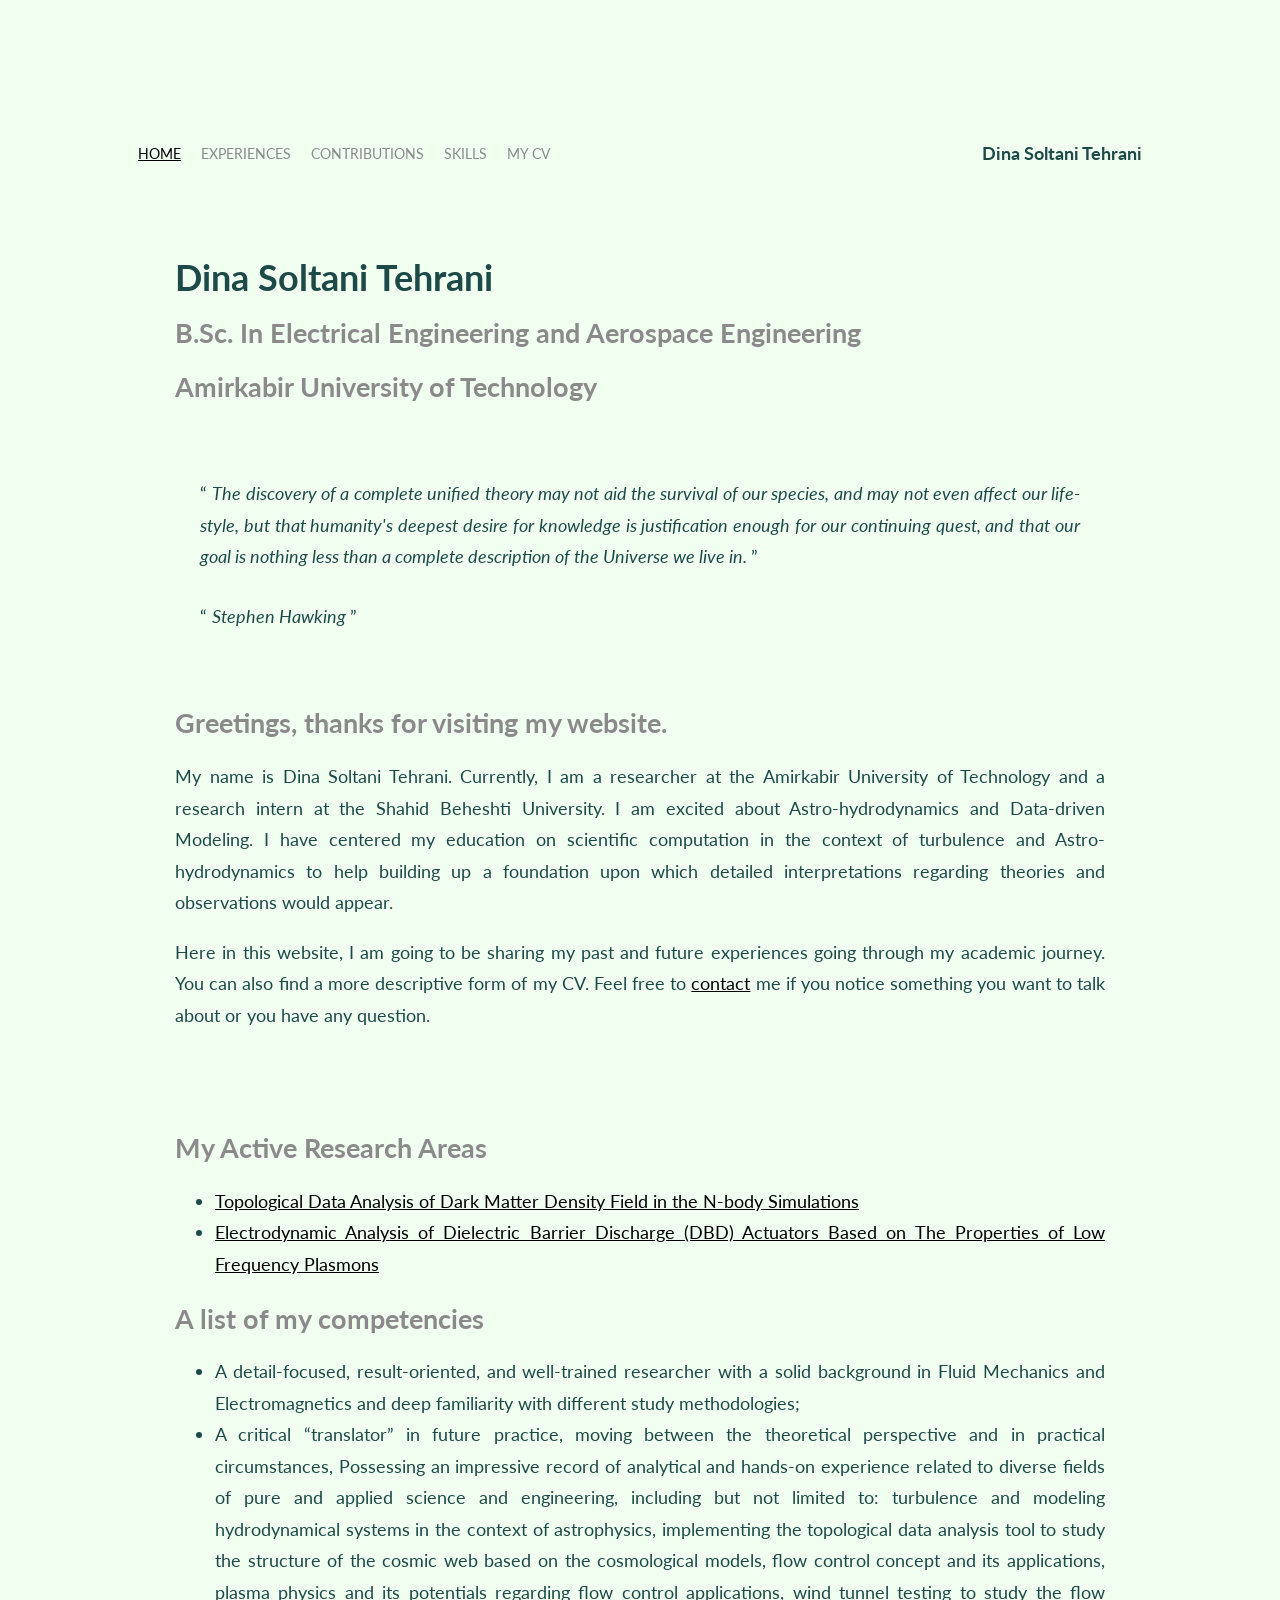
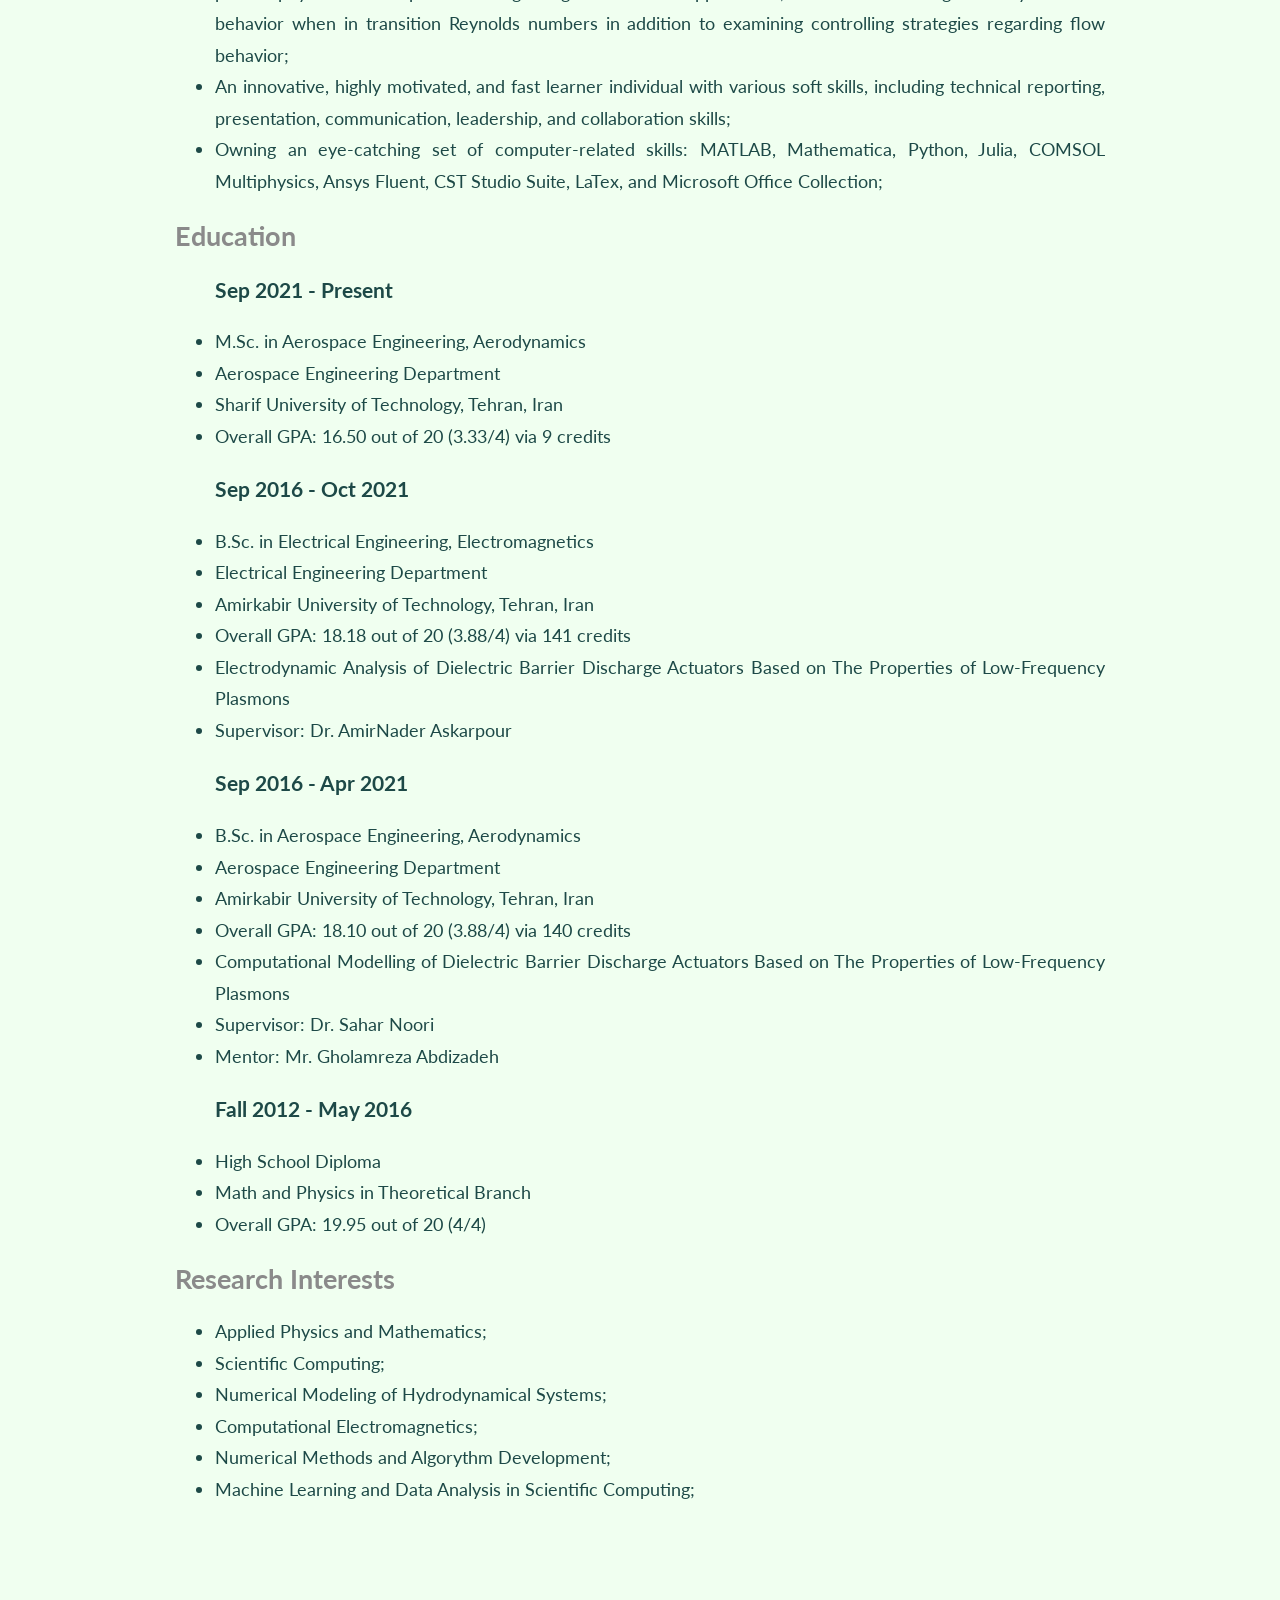
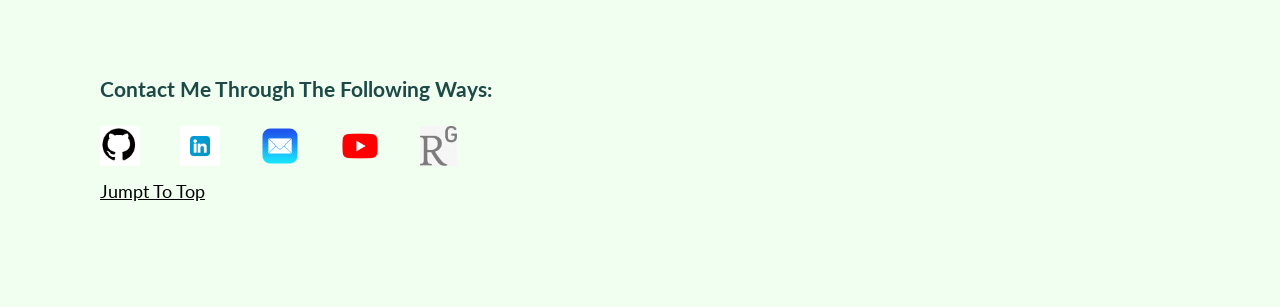
<file: index.html>
<!DOCTYPE html>
<html lang="en">
  <head>
    <meta charset="UTF-8" />
    <title>Homepage</title>
    <link
      href="https://fonts.googleapis.com/css?family=Lato"
      rel="stylesheet"
    />
    <link rel="stylesheet" href="styles.css" />
  </head>

  <body>
    <!--NavBar Start-->
    <div class="container">
      <div class="nav-wrapper">
        <div class="left-side">
          <div class="nav-link-wrapper active-nav-link">
            <a href="index.html">Home</a>
          </div>
          <!--
          <div class="nav-link-wrapper">
            <a href="about.html">About Me</a>
          </div>
          -->
          <div class="nav-link-wrapper">
            <a href="experiences.html">Experiences</a>
          </div>

          <div class="nav-link-wrapper">
            <a href="contributions.html">Contributions</a>
          </div>

          <div class="nav-link-wrapper">
            <a href="skills.html">Skills</a>
          </div>

          <!--
          <div class="nav-link-wrapper">
            <a href="archive.html">Shared Resources</a>
          </div>
-->

          <div class="nav-link-wrapper">
            <a href="CV.pdf"> My CV</a>
          </div>
        </div>

        <div class="right-side">
          <div class="brand"><strong>Dina Soltani Tehrani</strong></div>
        </div>
      </div>
      <!--NavBar End-->

      <!--Name Start-->
      <div class="about-content-wrapper">
        <h1><strong>Dina Soltani Tehrani</strong></h1>
        <h2>
          <strong
            >B.Sc. In Electrical Engineering and Aerospace Engineering</strong
          >
        </h2>
        <h2><strong>Amirkabir University of Technology</strong></h2>
      </div>
      <!--Name End-->

      <!--About Start-->
      <div>
        <div class="qout">
          <p>
            “
            <em>
              The discovery of a complete unified theory may not aid the
              survival of our species, and may not even affect our life-style,
              but that humanity's deepest desire for knowledge is justification
              enough for our continuing quest, and that our goal is nothing less
              than a complete description of the Universe we live in. </em
            >”
          </p>
          <p>
            “
            <em> Stephen Hawking </em>”
          </p>
        </div>
        <div class="about-content-wrapper">
          <h2>Greetings, thanks for visiting my website.</h2>
          <p>
            My name is Dina Soltani Tehrani. Currently, I am a researcher at the
            Amirkabir University of Technology and a research intern at the
            Shahid Beheshti University. I am excited about Astro-hydrodynamics
            and Data-driven Modeling. I have centered my education on scientific
            computation in the context of turbulence and Astro-hydrodynamics to
            help building up a foundation upon which detailed interpretations
            regarding theories and observations would appear.
          </p>
          <!--<p>
            There is one thing I can emphasize about myself … I enjoy getting
            fulfilled with challenging theories in science.
          </p>-->
          <!--<h3>What I have been through until now?</h3>-->

          <!--<h3>What I'm going to share here on my website?</h3>-->
          <p>
            Here in this website, I am going to be sharing my past and future
            experiences going through my academic journey. You can also find a
            more descriptive form of my CV. Feel free to
            <a href="#contact_me">contact</a> me if you notice something you
            want to talk about or you have any question.
          </p>
        </div>
      </div>

      <!--My Current Research Area-->
      <div class="content-wrapper">
        <!--
        <div class="profile-image-wrapper">
          <img src="images/plasma_physics.jpg" alt="" />
        </div>
        -->
        <div class="about-content-wrapper">
          <h2>My Active Research Areas <br /></h2>

          <ul>
            <li>
              <a href="/experiences.html#Beheshti_TDA"
                >Topological Data Analysis of Dark Matter Density Field in the
                N-body Simulations</a
              >
            </li>
            <!--
            <li>
              <a href="/experiences.html#Amirkabir_SPH"
                >Numerical Methods in Hydrodynamics and Magneto-hydrodynamics</a
              >
            </li>

            <li>
              <a href="/experiences.html#bsc_thesis_elec"
                >Electrodynamic Analysis of Dielectric Barrier Discharge (DBD)
                Actuators Based on The Properties of Low-Frequency Plasmons</a
              >
            </li>
          -->
            <li>
              <a href="/experiences.html#bsc_thesis_aero"
                >Electrodynamic Analysis of Dielectric Barrier Discharge (DBD)
                Actuators Based on The Properties of Low Frequency Plasmons</a
              >
            </li>

            <!-- <li>Data Science and Machine Leraning Projects</li>
            <li>Computational Analyses</li>
            <li>Communication Networks Projects</li>
            <li>AI-related Projects</li> 
            <li>Designs and Simulations</li>
            <li>VHDL Programming</li>-->
          </ul>

          <h2>A list of my competencies <br /></h2>
          <ul>
            <li>
              A detail-focused, result-oriented, and well-trained researcher
              with a solid background in Fluid Mechanics and Electromagnetics
              and deep familiarity with different study methodologies;
            </li>

            <li>
              A critical “translator” in future practice, moving between the
              theoretical perspective and in practical circumstances, Possessing
              an impressive record of analytical and hands-on experience related
              to diverse fields of pure and applied science and engineering,
              including but not limited to: turbulence and modeling
              hydrodynamical systems in the context of astrophysics,
              implementing the topological data analysis tool to study the
              structure of the cosmic web based on the cosmological models, flow
              control concept and its applications, plasma physics and its
              potentials regarding flow control applications, wind tunnel
              testing to study the flow behavior when in transition Reynolds
              numbers in addition to examining controlling strategies regarding
              flow behavior;
            </li>

            <li>
              An innovative, highly motivated, and fast learner individual with
              various soft skills, including technical reporting, presentation,
              communication, leadership, and collaboration skills;
            </li>

            <li>
              Owning an eye-catching set of computer-related skills: MATLAB,
              Mathematica, Python, Julia, COMSOL Multiphysics, Ansys Fluent, CST
              Studio Suite, LaTex, and Microsoft Office Collection;
            </li>
          </ul>

          <h2>Education <br /></h2>

          <ul>
            <h3>Sep 2021 - Present</h3>
            <li>M.Sc. in Aerospace Engineering, Aerodynamics</li>
            <li>Aerospace Engineering Department</li>
            <li>Sharif University of Technology, Tehran, Iran</li>
            <li>Overall GPA: 16.50 out of 20 (3.33/4) via 9 credits</li>
          </ul>

          <ul>
            <h3>Sep 2016 - Oct 2021</h3>
            <li>B.Sc. in Electrical Engineering, Electromagnetics</li>
            <li>Electrical Engineering Department</li>
            <li>Amirkabir University of Technology, Tehran, Iran</li>
            <li>Overall GPA: 18.18 out of 20 (3.88/4) via 141 credits</li>
            <li>
              Electrodynamic Analysis of Dielectric Barrier Discharge Actuators
              Based on The Properties of Low-Frequency Plasmons
            </li>
            <li>Supervisor: Dr. AmirNader Askarpour</li>
          </ul>

          <ul>
            <h3>Sep 2016 - Apr 2021</h3>
            <li>B.Sc. in Aerospace Engineering, Aerodynamics</li>
            <li>Aerospace Engineering Department</li>
            <li>Amirkabir University of Technology, Tehran, Iran</li>
            <li>Overall GPA: 18.10 out of 20 (3.88/4) via 140 credits</li>
            <li>
              Computational Modelling of Dielectric Barrier Discharge Actuators
              Based on The Properties of Low-Frequency Plasmons
            </li>
            <li>Supervisor: Dr. Sahar Noori</li>
            <li>Mentor: Mr. Gholamreza Abdizadeh</li>
          </ul>

          <ul>
            <h3>Fall 2012 - May 2016</h3>
            <li>High School Diploma</li>
            <li>Math and Physics in Theoretical Branch</li>
            <li>Overall GPA: 19.95 out of 20 (4/4)</li>
          </ul>

          <h2>Research Interests <br /></h2>
          <ul>
            <li>Applied Physics and Mathematics;</li>
            <li>Scientific Computing;</li>
            <li>Numerical Modeling of Hydrodynamical Systems;</li>
            <li>Computational Electromagnetics;</li>
            <li>Numerical Methods and Algorythm Development;</li>
            <li>Machine Learning and Data Analysis in Scientific Computing;</li>
          </ul>
        </div>
      </div>
    </div>
    <!--1 end-->

    <p><br /></p>
    <p><br /></p>
    <h3 id="contact_me">Contact Me Through The Following Ways:</h3>

    <div class="contact">
      <a href="https://github.com/dinasoltani"
        ><img src="images/logos/github.png" height="40"
      /></a>
      <a href="https://www.linkedin.com/in/dina-soltani-t"
        ><img src="images/logos/linkedin.png" height="40"
      /></a>
      <a href="mailto:dsoltanit.w@gmail.com"
        ><img src="images/logos/email.png" height="40"
      /></a>
      <a href="https://www.youtube.com/channel/UCRJ9ceJmwjW35Rqpu2liBdQ"
        ><img src="images/logos/youtube.png" height="40"
      /></a>
      <a href="https://www.researchgate.net/profile/Dina-Soltani-Tehrani"
        ><img src="images/logos/rg.jpg" height="40"
      /></a>
    </div>
    <a href="#">Jumpt To Top</a>
  </body>

  <script>
    const portfolioItems = document.querySelectorAll(".portfolio-item-wrapper");

    portfolioItems.forEach((portfolioItem) => {
      portfolioItem.addEventListener("mouseover", () => {
        console.log(portfolioItem.childNodes[1].classList);
        portfolioItem.childNodes[1].classList.add("image-blur");
      });

      portfolioItem.addEventListener("mouseout", () => {
        console.log(portfolioItem.childNodes[1].classList);
        portfolioItem.childNodes[1].classList.remove("image-blur");
      });
    });
  </script>
</html>
</file>
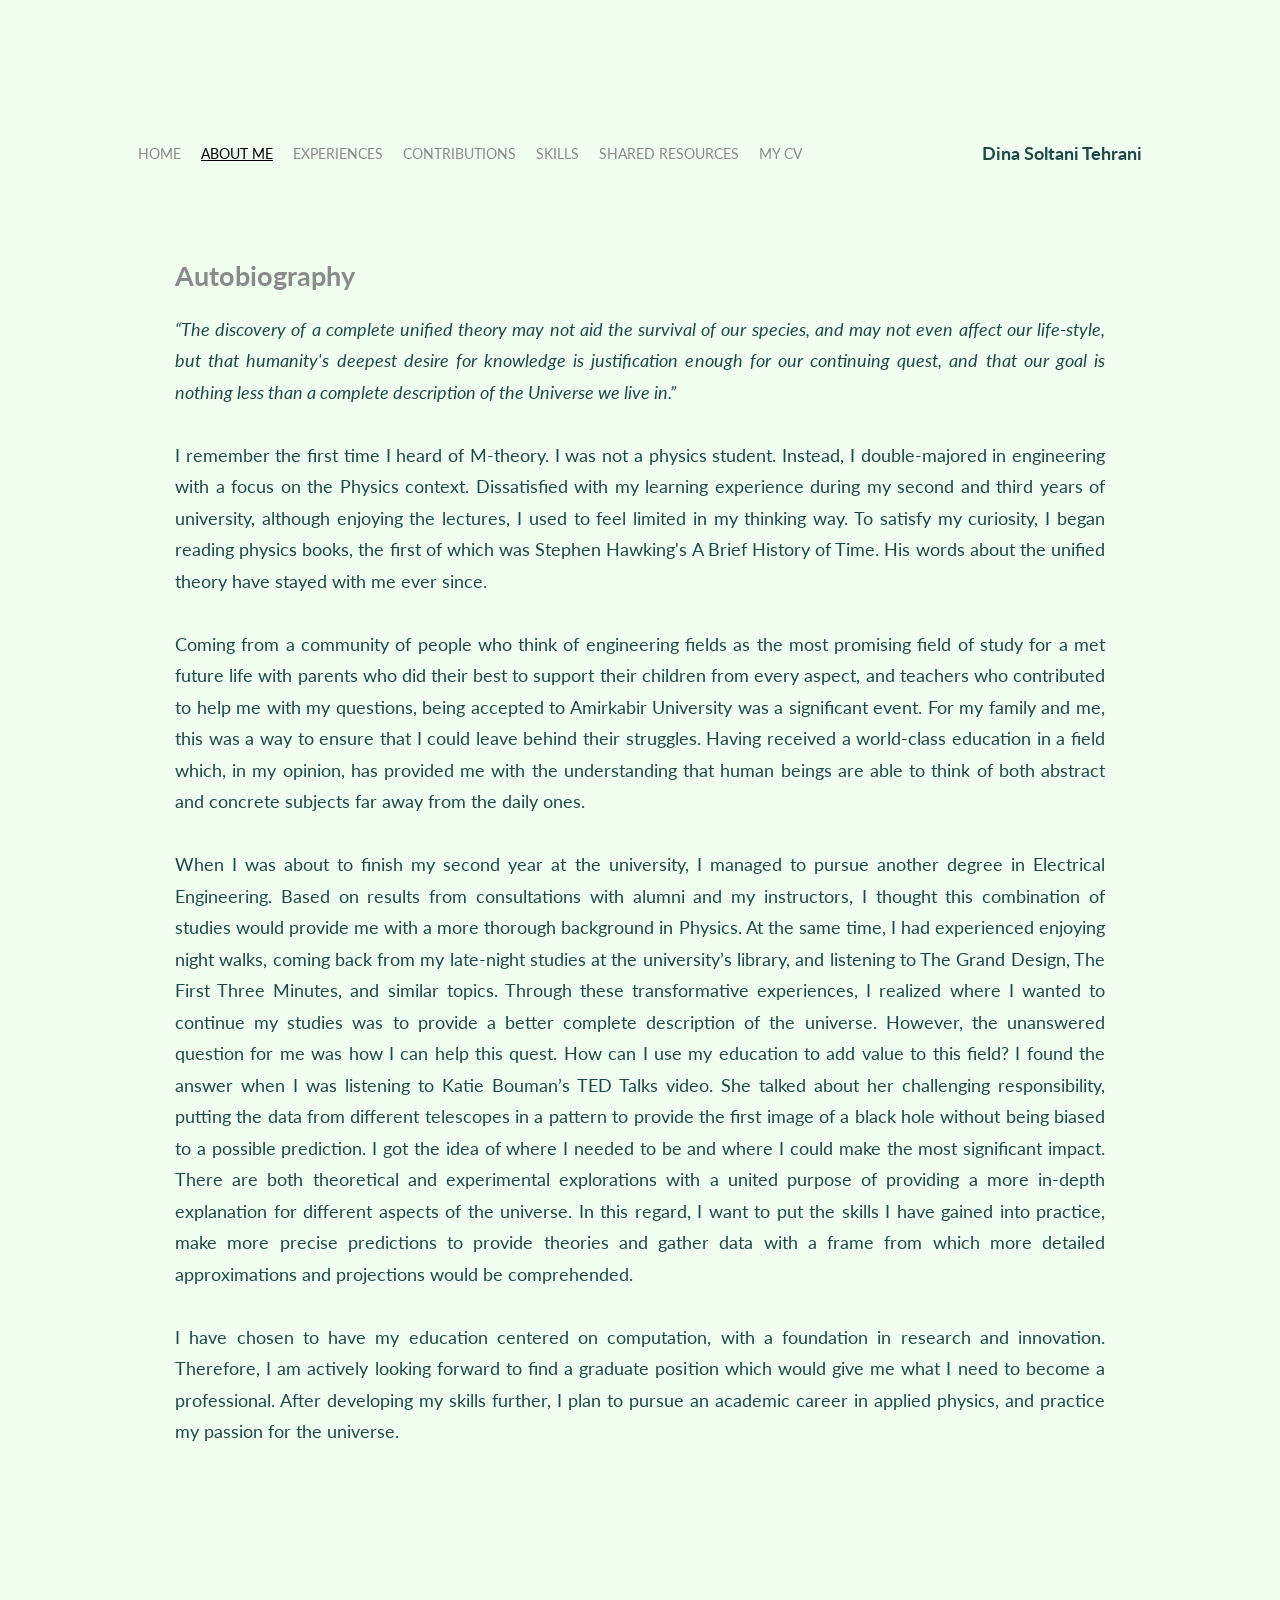
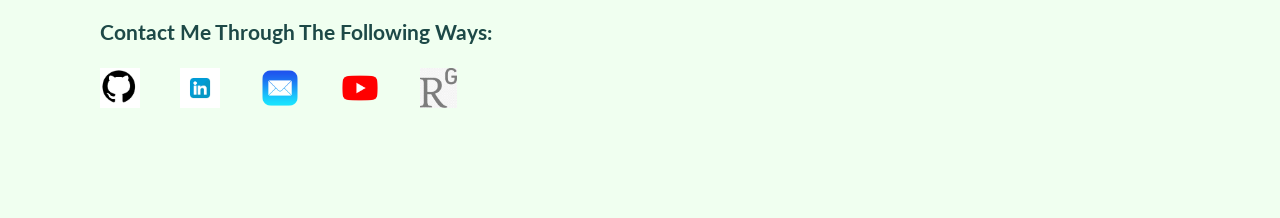
<file: about.html>
<!DOCTYPE html>
<html lang="en">
  <head>
    <meta charset="UTF-8" />
    <title>About Me</title>
    <link
      href="https://fonts.googleapis.com/css?family=Lato"
      rel="stylesheet"
    />
    <link rel="stylesheet" href="styles.css" />
  </head>

  <body>
    <div class="container">
      <div class="nav-wrapper">
        <div class="left-side">
          <div class="nav-link-wrapper">
            <a href="index.html">Home</a>
          </div>

          <div class="nav-link-wrapper active-nav-link">
            <a href="about.html">About Me</a>
          </div>

          <div class="nav-link-wrapper">
            <a href="experiences.html">Experiences</a>
          </div>

          <div class="nav-link-wrapper">
            <a href="contributions.html">Contributions</a>
          </div>

          <div class="nav-link-wrapper">
            <a href="skills.html">Skills</a>
          </div>

          <div class="nav-link-wrapper">
            <a href="archive.html">Shared Resources</a>
          </div>

          <div class="nav-link-wrapper">
            <a href="CV.pdf"> My CV</a>
          </div>
        </div>

        <div class="right-side">
          <div class="brand"><strong>Dina Soltani Tehrani</strong></div>
        </div>
      </div>

      <div class="content-wrapper">
        <div class="about-content-wrapper">
          <h2>Autobiography</h2>
          <p>
            <em>
              “The discovery of a complete unified theory may not aid the
              survival of our species, and may not even affect our life-style,
              but that humanity's deepest desire for knowledge is justification
              enough for our continuing quest, and that our goal is nothing less
              than a complete description of the Universe we live in.”</em
            >
            <br />
            <br />
            I remember the first time I heard of M-theory. I was not a physics
            student. Instead, I double-majored in engineering with a focus on
            the Physics context. Dissatisfied with my learning experience during
            my second and third years of university, although enjoying the
            lectures, I used to feel limited in my thinking way. To satisfy my
            curiosity, I began reading physics books, the first of which was
            Stephen Hawking's A Brief History of Time. His words about the
            unified theory have stayed with me ever since. <br />
            <br />
            Coming from a community of people who think of engineering fields as
            the most promising field of study for a met future life with parents
            who did their best to support their children from every aspect, and
            teachers who contributed to help me with my questions, being
            accepted to Amirkabir University was a significant event. For my
            family and me, this was a way to ensure that I could leave behind
            their struggles. Having received a world-class education in a field
            which, in my opinion, has provided me with the understanding that
            human beings are able to think of both abstract and concrete
            subjects far away from the daily ones. <br />
            <br />
            When I was about to finish my second year at the university, I
            managed to pursue another degree in Electrical Engineering. Based on
            results from consultations with alumni and my instructors, I thought
            this combination of studies would provide me with a more thorough
            background in Physics. At the same time, I had experienced enjoying
            night walks, coming back from my late-night studies at the
            university’s library, and listening to The Grand Design, The First
            Three Minutes, and similar topics. Through these transformative
            experiences, I realized where I wanted to continue my studies was to
            provide a better complete description of the universe. However, the
            unanswered question for me was how I can help this quest. How can I
            use my education to add value to this field? I found the answer when
            I was listening to Katie Bouman’s TED Talks video. She talked about
            her challenging responsibility, putting the data from different
            telescopes in a pattern to provide the first image of a black hole
            without being biased to a possible prediction. I got the idea of
            where I needed to be and where I could make the most significant
            impact. There are both theoretical and experimental explorations
            with a united purpose of providing a more in-depth explanation for
            different aspects of the universe. In this regard, I want to put the
            skills I have gained into practice, make more precise predictions to
            provide theories and gather data with a frame from which more
            detailed approximations and projections would be comprehended.
            <br />
            <br />
            I have chosen to have my education centered on computation, with a
            foundation in research and innovation. Therefore, I am actively
            looking forward to find a graduate position which would give me what
            I need to become a professional. After developing my skills further,
            I plan to pursue an academic career in applied physics, and practice
            my passion for the universe.
          </p>
        </div>
      </div>
    </div>
    <p><br /></p>
    <p><br /></p>
    <h3>Contact Me Through The Following Ways:</h3>

    <div class="contact">
      <a href="https://github.com/dinasoltani"
        ><img src="images/logos/github.png" height="40"
      /></a>
      <a href="https://www.linkedin.com/in/dina-soltani-t"
        ><img src="images/logos/linkedin.png" height="40"
      /></a>
      <a href="mailto:dsoltanit.w@gmail.com"
        ><img src="images/logos/email.png" height="40"
      /></a>
      <a href="https://www.youtube.com/channel/UCRJ9ceJmwjW35Rqpu2liBdQ"
        ><img src="images/logos/youtube.png" height="40"
      /></a>
      <a href="https://www.researchgate.net/profile/Dina-Soltani-Tehrani"
        ><img src="images/logos/rg.jpg" height="40"
      /></a>
    </div>
  </body>
</html>
</file>
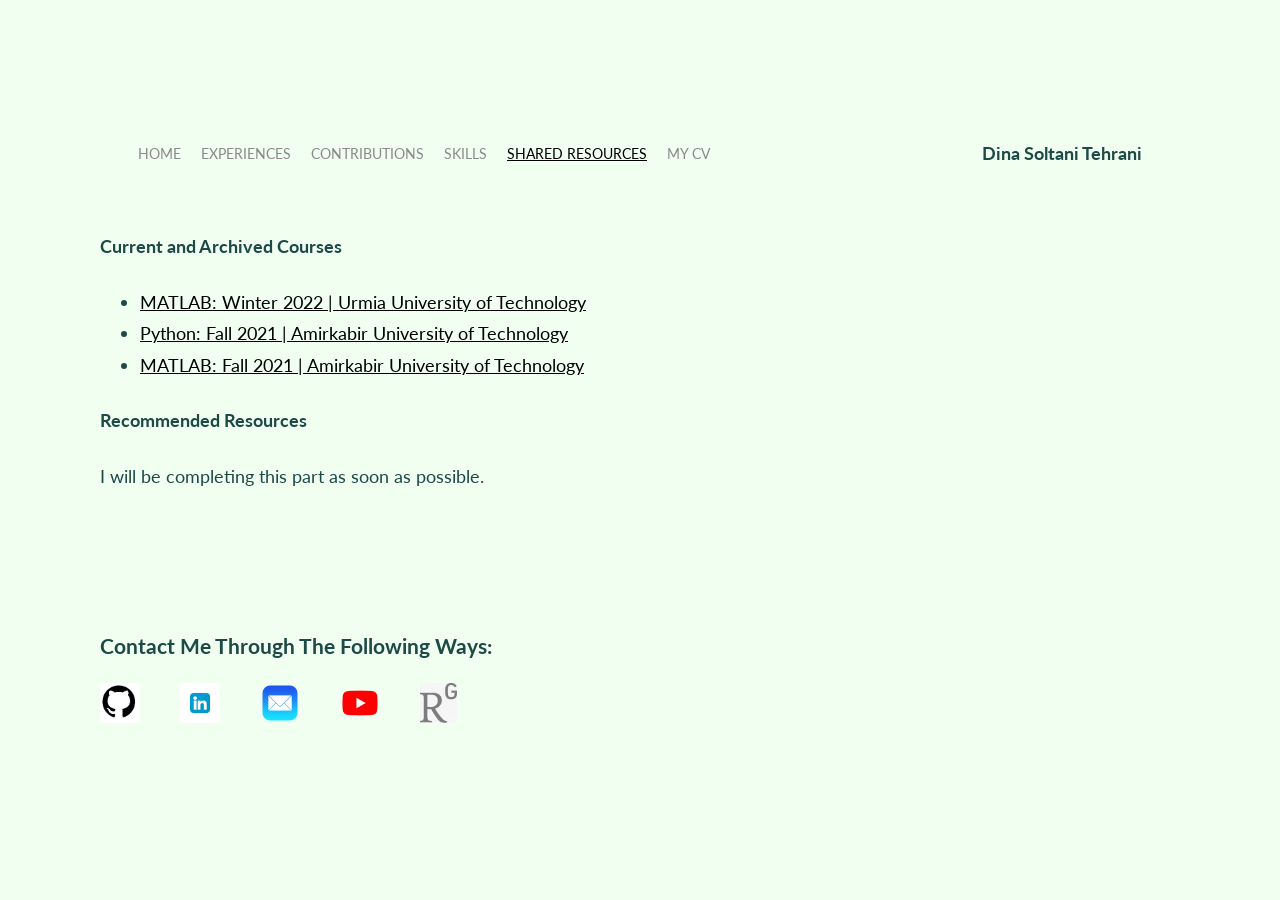
<file: archive.html>
<!DOCTYPE html>
<html lang="en">
  <head>
    <meta charset="UTF-8" />
    <title>Shared Resources</title>
    <link
      href="https://fonts.googleapis.com/css?family=Lato"
      rel="stylesheet"
    />
    <link rel="stylesheet" href="styles.css" />
  </head>

  <body>
    <div class="container">
      <div class="nav-wrapper">
        <div class="left-side">
          <div class="nav-link-wrapper">
            <a href="index.html">Home</a>
          </div>

          <!--
          <div class="nav-link-wrapper">
            <a href="about.html">About Me</a>
          </div>
          -->

          <div class="nav-link-wrapper">
            <a href="experiences.html">Experiences</a>
          </div>

          <div class="nav-link-wrapper">
            <a href="contributions.html">Contributions</a>
          </div>

          <div class="nav-link-wrapper">
            <a href="skills.html">Skills</a>
          </div>

          <div class="nav-link-wrapper active-nav-link">
            <a href="archive.html">Shared Resources</a>
          </div>

          <div class="nav-link-wrapper">
            <a href="CV.pdf"> My CV</a>
          </div>
        </div>

        <div class="right-side">
          <div class="brand"><strong>Dina Soltani Tehrani</strong></div>
        </div>
      </div>
      <!--NavBar End-->
      <div class="content-wrapper">
        <!--
        <h3>
          I am currently working on this page. It will be up as soon as
          possible.
        </h3>
        <h4>Thank you very much.</h4>
        <h4>Dina Soltani Tehrani</h4>
        -->
        <!--
        <div class="about-content-wrapper">
          <h3>Software Skills</h3>
          <h4>Programming</h4>
          <ul>
            <li>C, C++ (Advanced);</li>
            <li>Python (Advanced);</li>
            <li>MATLAB (Advanced);</li>
            <li>Mathematica (Upper Intermediate);</li>
            <li>VHDL (Upper Intermediate);</li>
            <li>Familiar with PSO and Genetic Algorythms;</li>
          </ul>
          <h4>Computation</h4>
          <ul>
            <li>Comsol Multiphysics (Advanced);</li>
            <li>Ansys Fluent (Advanced);</li>
            <li>CST Studio Suite (Upper Intermediate);</li>
            <li>System Tool Kit (Upper Intermediate);</li>
            <li>Open Foam (Intermediate);</li>
          </ul>
          <h4>Modeling and Meshing</h4>
          <ul>
            <li>Catia V5R21 (Advanced);</li>
            <li>Ansys ICEM (Upper Intermediate);</li>
          </ul>
          <h4>General</h4>
          <ul>
            <li>Microsoft Office Collection (Advanced);</li>
            <li>Git (Advanced);</li>
            <li>LaTex (Advanced);</li>
          </ul>

          <h3>Certificates</h3>
          <ul>
            <li>Git and Github Workshop, SciSchool, Feb 2021 - Mar 2021;</li>

            <li>
              Nonlinear Controller Desing Using MATLAB Simulink Workshop,
              Student Scientific Association, Aerospace Engineering Department,
              Amirkabir University of Technology, May 2017 - Sep 2019;
            </li>

            <li>
              "Plasma Astrophysics" Meeting, Astronomy Scientific Association of
              Amirkabir University of Technology, Sep 2019;
            </li>

            <li>
              Wind Turbines, Design and Simulation Workshop, Student Scientific
              Association, Aerospace Engineering Department, Amirkabir
              University of Technology, May 2017 - Sep 2018;
            </li>

            <li>
              MATLAB Training Workshop, Student Scientific Association,
              Mechanical Engineering Department, Amirkabir University of
              Technology, May 2017 - Sep 2017;
            </li>

            <li>
              Catia Software Training Workshop, Student Scientific Association,
              School of Mechanical Engineering, Sharif University of Technology,
              May 2017 - September 2017;
            </li>

            <li>
              "Scientific Discoveries In Astrophysics" Meeting, Astronomy
              Scientific Association of Amirkabir University of Technology,
              September 2017;
            </li>

            <li>
              Astronomy and Astrophysics Wrokshop, Astronomy Scientific
              Association of Amirkabir University of Technology, August 2017;
            </li>
          </ul>
        </div>
        MATLAB: Winter 2022</br>Urmia University of Technology
        -->

        <!-------------------------------------------------------------------------------------------------->

        <h4>Current and Archived Courses</h4>
        <ul>
          <li>
            <a href="/MATLAB_Urmia_W22.html"
              >MATLAB: Winter 2022 | Urmia University of Technology</a
            >
          </li>
          <li>
            <a href="/Python_AUT_F21.html"
              >Python: Fall 2021 | Amirkabir University of Technology</a
            >
          </li>
          <li>
            <a href="/MATLAB_AUT_F21.html"
              >MATLAB: Fall 2021 | Amirkabir University of Technology</a
            >
          </li>
        </ul>
        <!-------------------------------------------------------------------------------------------------->
        <h4>Recommended Resources</h4>
        <p>I will be completing this part as soon as possible.</p>
        <!--
        <ul>
          <li>
            <a href="/Courses/MATLAB_Urmia_W22.html"
              >MATLAB: Winter 2022 | Urmia University of Technology</a
            >
          </li>
          <li>
            <a href="/Courses/Python_AUT_F21.html"
              >Python: Fall 2021 | Amirkabir University of Technology</a
            >
          </li>
          <li>
            <a href="/Courses/MATLAB_AUT_F21.html"
              >MATLAB: Fall 2021 | Amirkabir University of Technology</a
            >
          </li>
        </ul>
        -->
        <!-------------------------------------------------------------------------------------------------->
      </div>
    </div>
    <p><br /></p>
    <p><br /></p>
    <h3>Contact Me Through The Following Ways:</h3>

    <div class="contact">
      <a href="https://github.com/dinasoltani"
        ><img src="images/logos/github.png" height="40"
      /></a>
      <a href="https://www.linkedin.com/in/dina-soltani-t"
        ><img src="images/logos/linkedin.png" height="40"
      /></a>
      <a href="mailto:dsoltanit.w@gmail.com"
        ><img src="images/logos/email.png" height="40"
      /></a>
      <a href="https://www.youtube.com/channel/UCRJ9ceJmwjW35Rqpu2liBdQ"
        ><img src="images/logos/youtube.png" height="40"
      /></a>
      <a href="https://www.researchgate.net/profile/Dina-Soltani-Tehrani"
        ><img src="images/logos/rg.jpg" height="40"
      /></a>
    </div>
  </body>

  <script>
    const portfolioItems = document.querySelectorAll(".portfolio-item-wrapper");

    portfolioItems.forEach((portfolioItem) => {
      portfolioItem.addEventListener("mouseover", () => {
        console.log(portfolioItem.childNodes[1].classList);
        portfolioItem.childNodes[1].classList.add("image-blur");
      });

      portfolioItem.addEventListener("mouseout", () => {
        console.log(portfolioItem.childNodes[1].classList);
        portfolioItem.childNodes[1].classList.remove("image-blur");
      });
    });
  </script>
</html>
</file>
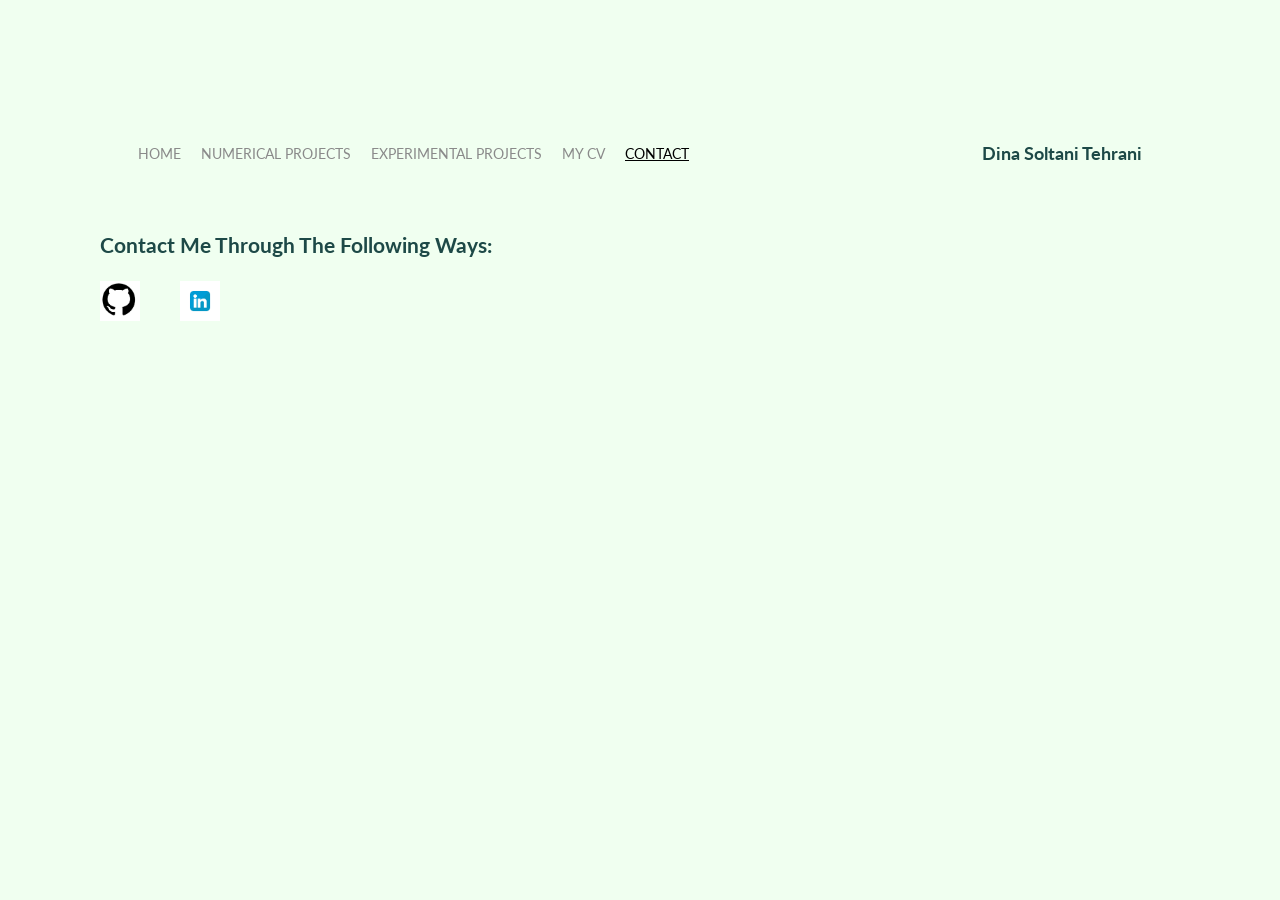
<file: contact.html>
<!DOCTYPE html>
<html lang="en">
  <head>
    <meta charset="UTF-8" />
    <title>Contact</title>
    <link
      href="https://fonts.googleapis.com/css?family=Lato"
      rel="stylesheet"
    />
    <link rel="stylesheet" href="styles.css" />
  </head>

  <body>
    <div class="container">
      <div class="nav-wrapper">
        <div class="left-side">
          <div class="nav-link-wrapper">
            <a href="index.html">Home</a>
          </div>

          <!--
          <div class="nav-link-wrapper">
            <a href="about.html">About Me</a>
          </div>
          -->

          <div class="nav-link-wrapper">
            <a href="numerics.html">Numerical Projects</a>
          </div>

          <div class="nav-link-wrapper">
            <a href="experiments.html">Experimental Projects</a>
          </div>

          <div class="nav-link-wrapper">
            <a href="CV.pdf" download> My CV</a>
          </div>

          <div class="nav-link-wrapper active-nav-link">
            <a href="contact.html">Contact</a>
          </div>
        </div>

        <div class="right-side">
          <div class="brand"><strong>Dina Soltani Tehrani</strong></div>
        </div>
      </div>
    </div>
    <h3>Contact Me Through The Following Ways:</h3>
    <div class="contact">
      <a href="https://github.com/dinasoltani"
        ><img src="images/logos/github.png" height="40"
      /></a>
      <a href="https://www.linkedin.com/in/dina-soltani-t"
        ><img src="images/logos/linkedin.png" height="40"
      /></a>
    </div>
  </body>

  <script>
    const portfolioItems = document.querySelectorAll(".portfolio-item-wrapper");

    portfolioItems.forEach((portfolioItem) => {
      portfolioItem.addEventListener("mouseover", () => {
        console.log(portfolioItem.childNodes[1].classList);
        portfolioItem.childNodes[1].classList.add("image-blur");
      });

      portfolioItem.addEventListener("mouseout", () => {
        console.log(portfolioItem.childNodes[1].classList);
        portfolioItem.childNodes[1].classList.remove("image-blur");
      });
    });
  </script>
</html>
</file>
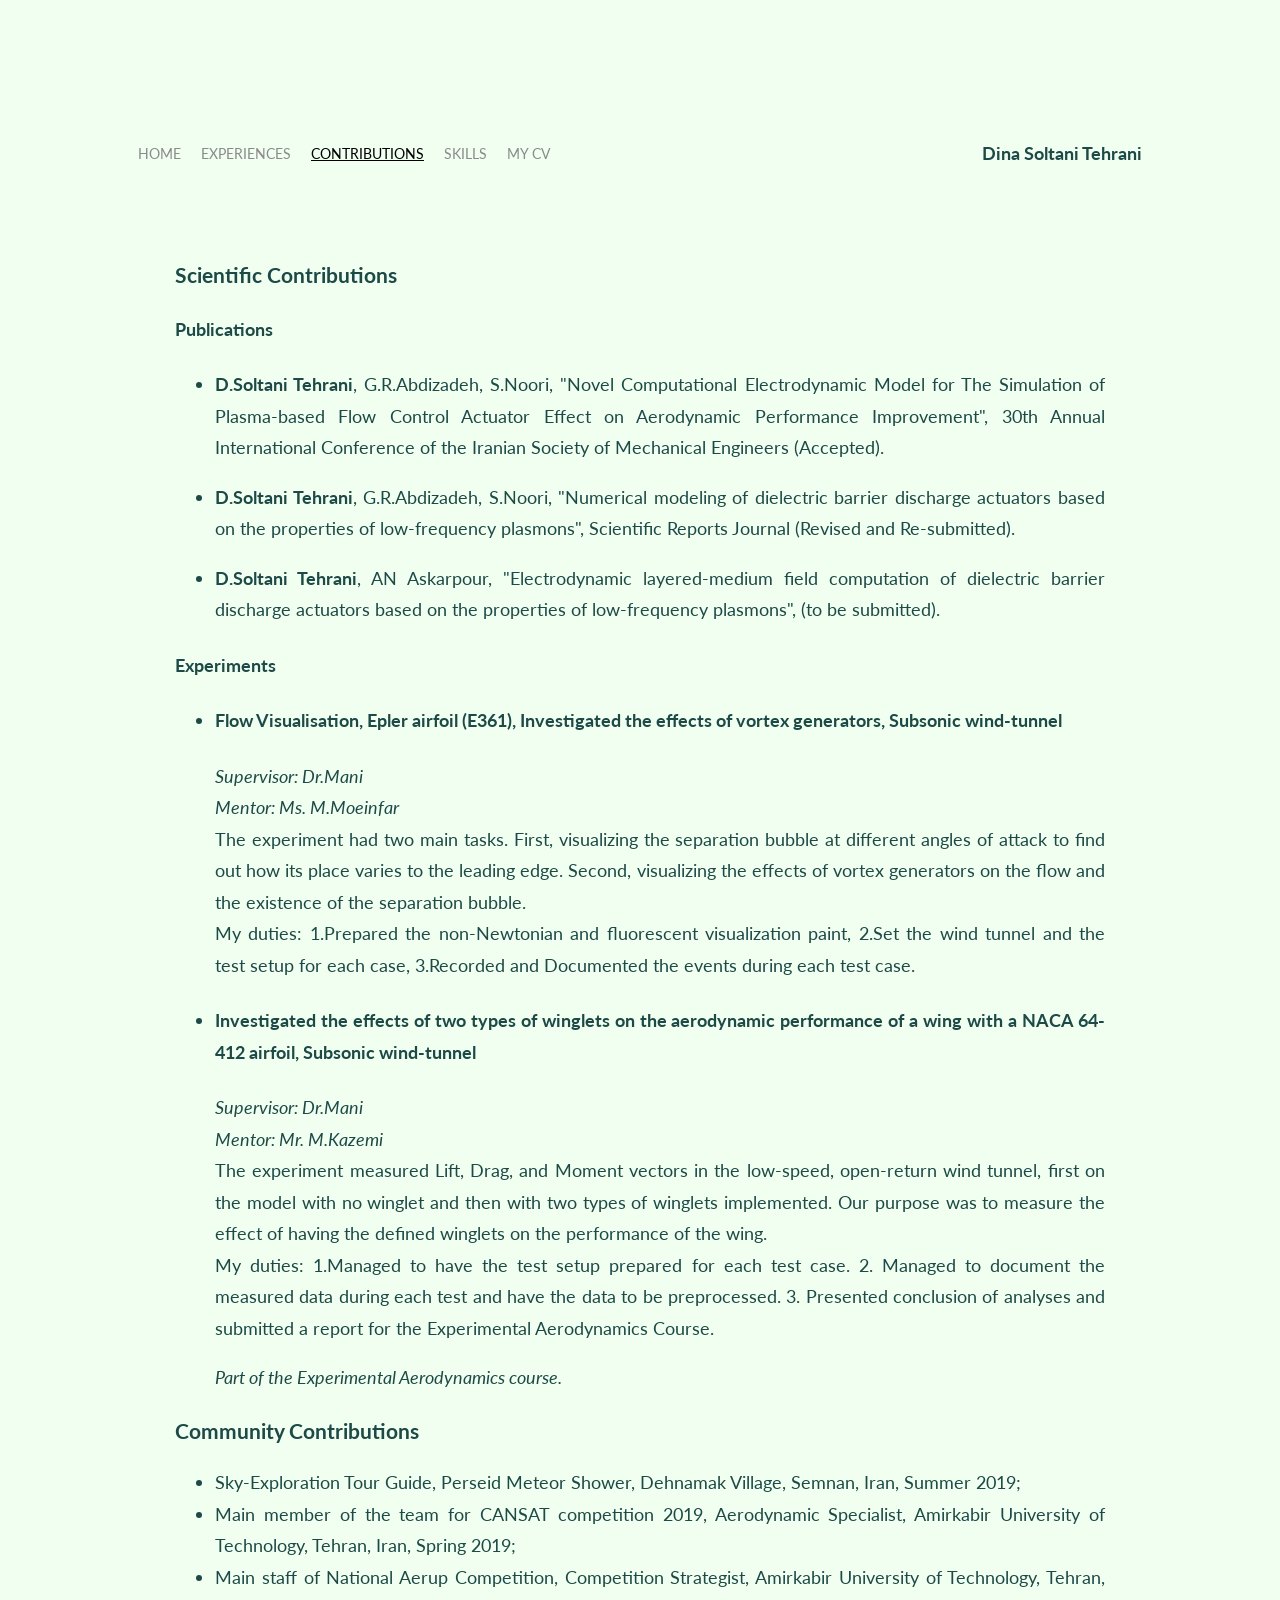
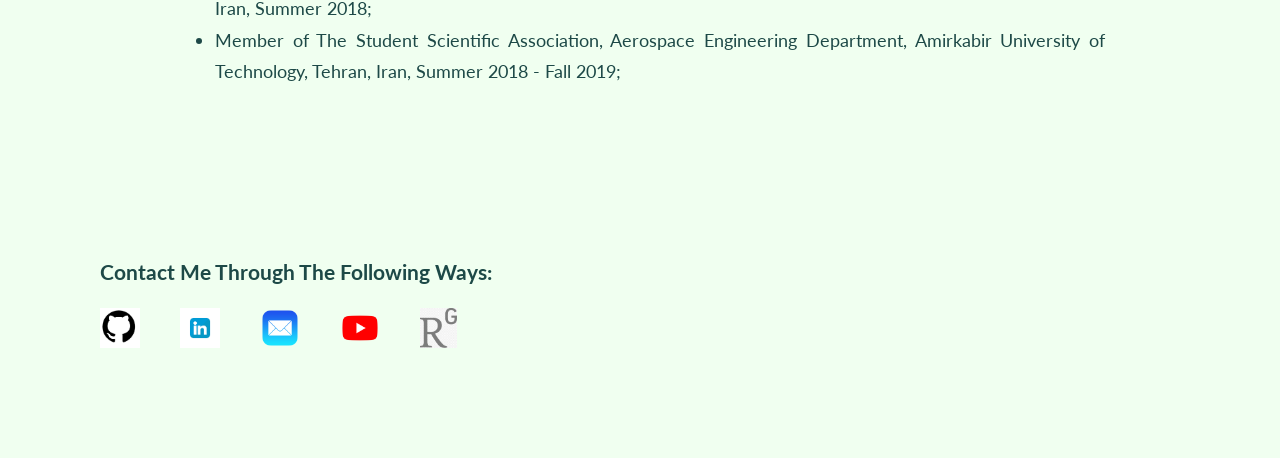
<file: contributions.html>
<!DOCTYPE html>
<html lang="en">
  <head>
    <meta charset="UTF-8" />
    <title>Contributions</title>
    <link
      href="https://fonts.googleapis.com/css?family=Lato"
      rel="stylesheet"
    />
    <link rel="stylesheet" href="styles.css" />
  </head>

  <body>
    <div class="container">
      <div class="nav-wrapper">
        <div class="left-side">
          <div class="nav-link-wrapper">
            <a href="index.html">Home</a>
          </div>

          <!--
          <div class="nav-link-wrapper">
            <a href="about.html">About Me</a>
          </div>
          -->

          <div class="nav-link-wrapper">
            <a href="experiences.html">Experiences</a>
          </div>

          <div class="nav-link-wrapper active-nav-link">
            <a href="contributions.html">Contributions</a>
          </div>

          <div class="nav-link-wrapper">
            <a href="skills.html">Skills</a>
          </div>
          <!--
          <div class="nav-link-wrapper">
            <a href="archive.html">Shared Resources</a>
          </div>
-->
          <div class="nav-link-wrapper">
            <a href="CV.pdf"> My CV</a>
          </div>
        </div>

        <div class="right-side">
          <div class="brand"><strong>Dina Soltani Tehrani</strong></div>
        </div>
      </div>
      <!--NavBar End-->
      <div class="content-wrapper">
        <!---->
        <div class="about-content-wrapper">
          <h3>Scientific Contributions</h3>
          <h4>Publications</h4>
          <ul>
            <li>
              <p>
                <strong>D.Soltani Tehrani</strong>, G.R.Abdizadeh, S.Noori,
                "Novel Computational Electrodynamic Model for The Simulation of
                Plasma-based Flow Control Actuator Effect on Aerodynamic
                Performance Improvement", 30th Annual International Conference
                of the Iranian Society of Mechanical Engineers (Accepted).
              </p>
            </li>

            <li>
              <p>
                <strong>D.Soltani Tehrani</strong>, G.R.Abdizadeh, S.Noori,
                "Numerical modeling of dielectric barrier discharge actuators
                based on the properties of low-frequency plasmons", Scientific
                Reports Journal (Revised and Re-submitted).
              </p>
            </li>

            <li>
              <p>
                <strong>D.Soltani Tehrani</strong>, AN Askarpour,
                "Electrodynamic layered-medium field computation of dielectric
                barrier discharge actuators based on the properties of
                low-frequency plasmons", (to be submitted).
              </p>
            </li>
          </ul>

          <h4>Experiments</h4>
          <ul>
            <li>
              <h4>
                Flow Visualisation, Epler airfoil (E361), Investigated the
                effects of vortex generators, Subsonic wind-tunnel
              </h4>

              <p>
                <em>Supervisor: Dr.Mani</em> <br />
                <em>Mentor: Ms. M.Moeinfar</em> <br />
                The experiment had two main tasks. First, visualizing the
                separation bubble at different angles of attack to find out how
                its place varies to the leading edge. Second, visualizing the
                effects of vortex generators on the flow and the existence of
                the separation bubble. <br />
                My duties: 1.Prepared the non-Newtonian and fluorescent
                visualization paint, 2.Set the wind tunnel and the test setup
                for each case, 3.Recorded and Documented the events during each
                test case.
              </p>
            </li>
            <!--
            <li>
              <h4>
                Visualized the shock wave patterns and interactions with
                aerodynamic models, schlieren photography, Supersonic
                wind-tunnel
              </h4>
              <p>
                <em>Supervisor: Dr. Sahar Noori</em> <br />
                <em>Mentor: Mrs. M.Etesami</em> <br />
                The experiment was to visualize the shock patterns due to the
                flow's interaction with a conical, wedge-shaped, and a spherical
                model. <br />
                My duties: 1.Managed to have the test setup prepared and the
                wind tunnle set for each test case. 2. Managed to document the
                measured data during each test and have the data to be
                preprocessed.
              </p>
              <p>
                <em>Part of the Aerodynamics II Laboratory course.</em>
              </p>
            </li>
-->
            <li>
              <h4>
                Investigated the effects of two types of winglets on the
                aerodynamic performance of a wing with a NACA 64-412 airfoil,
                Subsonic wind-tunnel
              </h4>

              <p>
                <em>Supervisor: Dr.Mani</em> <br />
                <em>Mentor: Mr. M.Kazemi</em> <br />
                The experiment measured Lift, Drag, and Moment vectors in the
                low-speed, open-return wind tunnel, first on the model with no
                winglet and then with two types of winglets implemented. Our
                purpose was to measure the effect of having the defined winglets
                on the performance of the wing. <br />
                My duties: 1.Managed to have the test setup prepared for each
                test case. 2. Managed to document the measured data during each
                test and have the data to be preprocessed. 3. Presented
                conclusion of analyses and submitted a report for the
                Experimental Aerodynamics Course.
              </p>
              <p>
                <em>Part of the Experimental Aerodynamics course.</em>
              </p>
            </li>
          </ul>

          <h3>Community Contributions</h3>
          <ul>
            <li>
              Sky-Exploration Tour Guide, Perseid Meteor Shower, Dehnamak
              Village, Semnan, Iran, Summer 2019;
            </li>
            <li>
              Main member of the team for CANSAT competition 2019, Aerodynamic
              Specialist, Amirkabir University of Technology, Tehran, Iran,
              Spring 2019;
            </li>
            <li>
              Main staff of National Aerup Competition, Competition Strategist,
              Amirkabir University of Technology, Tehran, Iran, Summer 2018;
            </li>
            <li>
              Member of The Student Scientific Association, Aerospace
              Engineering Department, Amirkabir University of Technology,
              Tehran, Iran, Summer 2018 - Fall 2019;
            </li>
          </ul>
        </div>
      </div>
    </div>
    <p><br /></p>
    <p><br /></p>
    <h3>Contact Me Through The Following Ways:</h3>

    <div class="contact">
      <a href="https://github.com/dinasoltani"
        ><img src="images/logos/github.png" height="40"
      /></a>
      <a href="https://www.linkedin.com/in/dina-soltani-t"
        ><img src="images/logos/linkedin.png" height="40"
      /></a>
      <a href="mailto:dsoltanit.w@gmail.com"
        ><img src="images/logos/email.png" height="40"
      /></a>
      <a href="https://www.youtube.com/channel/UCRJ9ceJmwjW35Rqpu2liBdQ"
        ><img src="images/logos/youtube.png" height="40"
      /></a>
      <a href="https://www.researchgate.net/profile/Dina-Soltani-Tehrani"
        ><img src="images/logos/rg.jpg" height="40"
      /></a>
    </div>
  </body>

  <script>
    const portfolioItems = document.querySelectorAll(".portfolio-item-wrapper");

    portfolioItems.forEach((portfolioItem) => {
      portfolioItem.addEventListener("mouseover", () => {
        console.log(portfolioItem.childNodes[1].classList);
        portfolioItem.childNodes[1].classList.add("image-blur");
      });

      portfolioItem.addEventListener("mouseout", () => {
        console.log(portfolioItem.childNodes[1].classList);
        portfolioItem.childNodes[1].classList.remove("image-blur");
      });
    });
  </script>
</html>
</file>
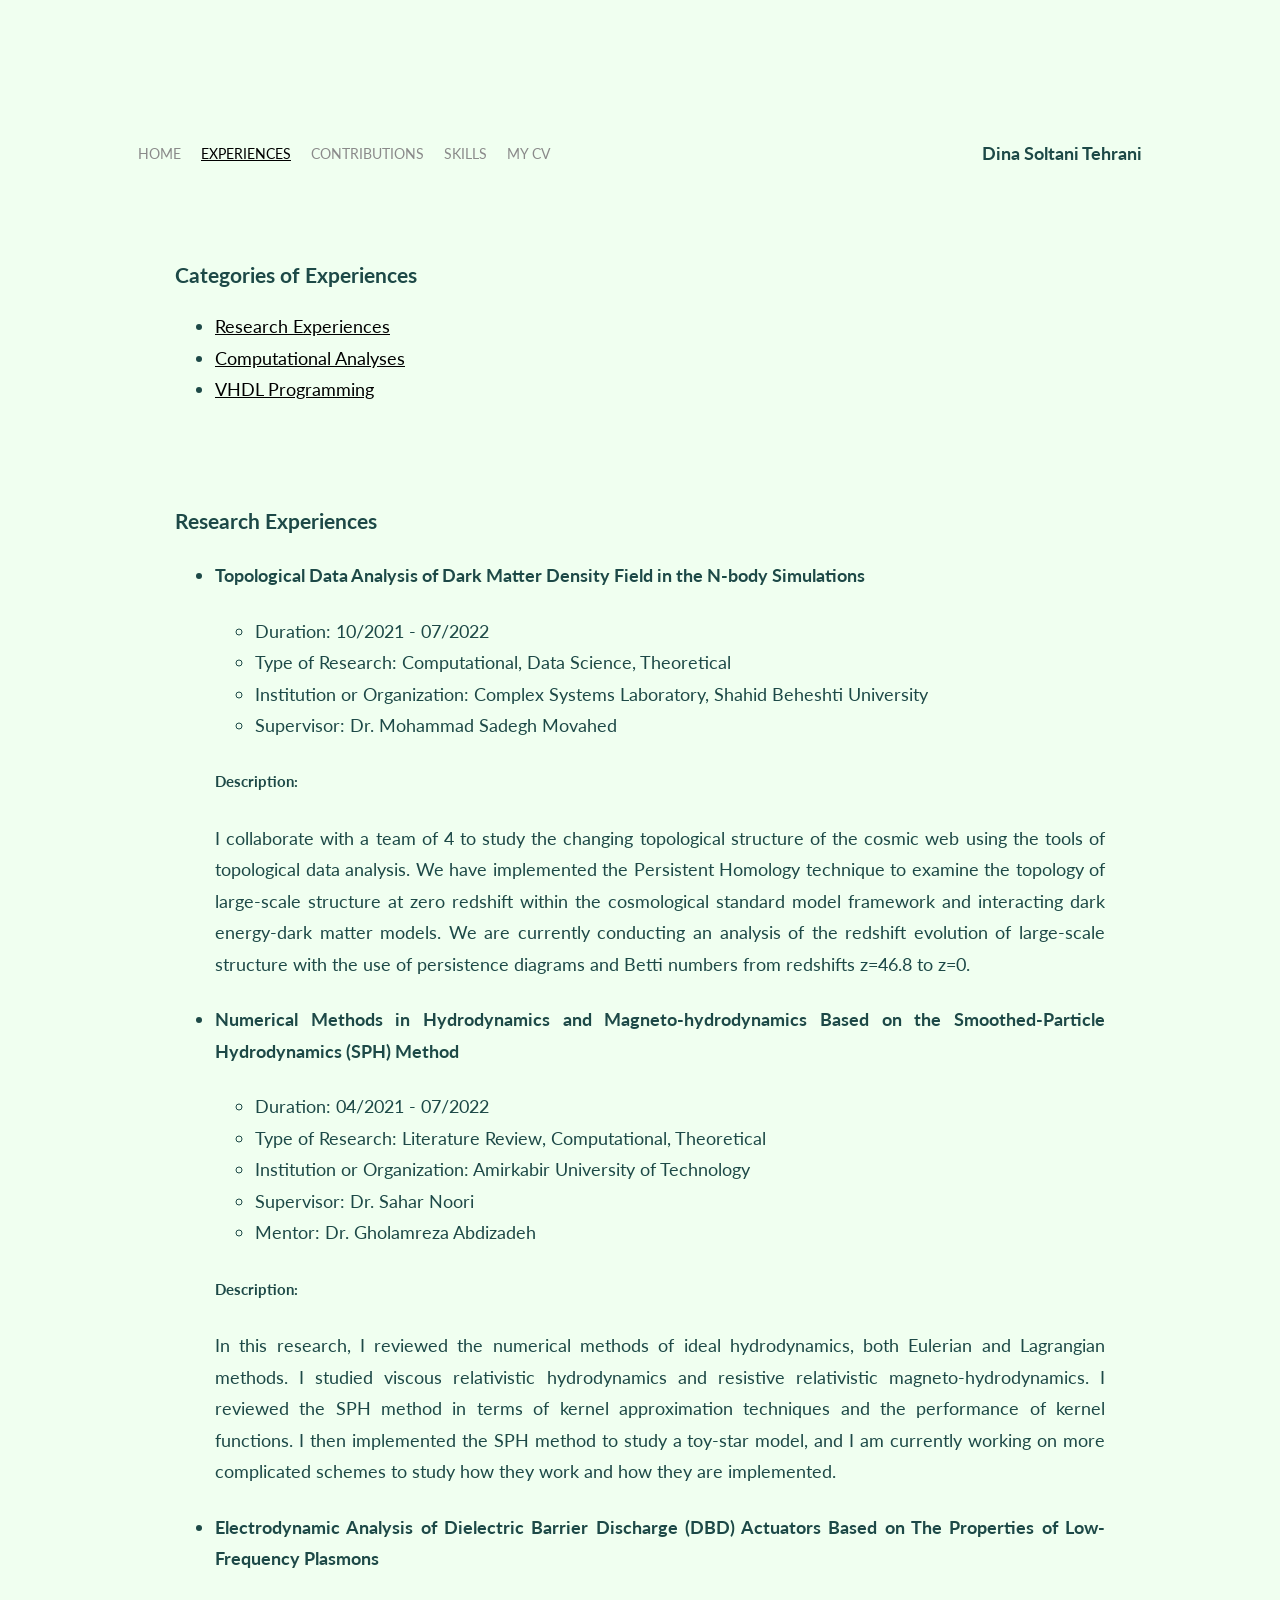
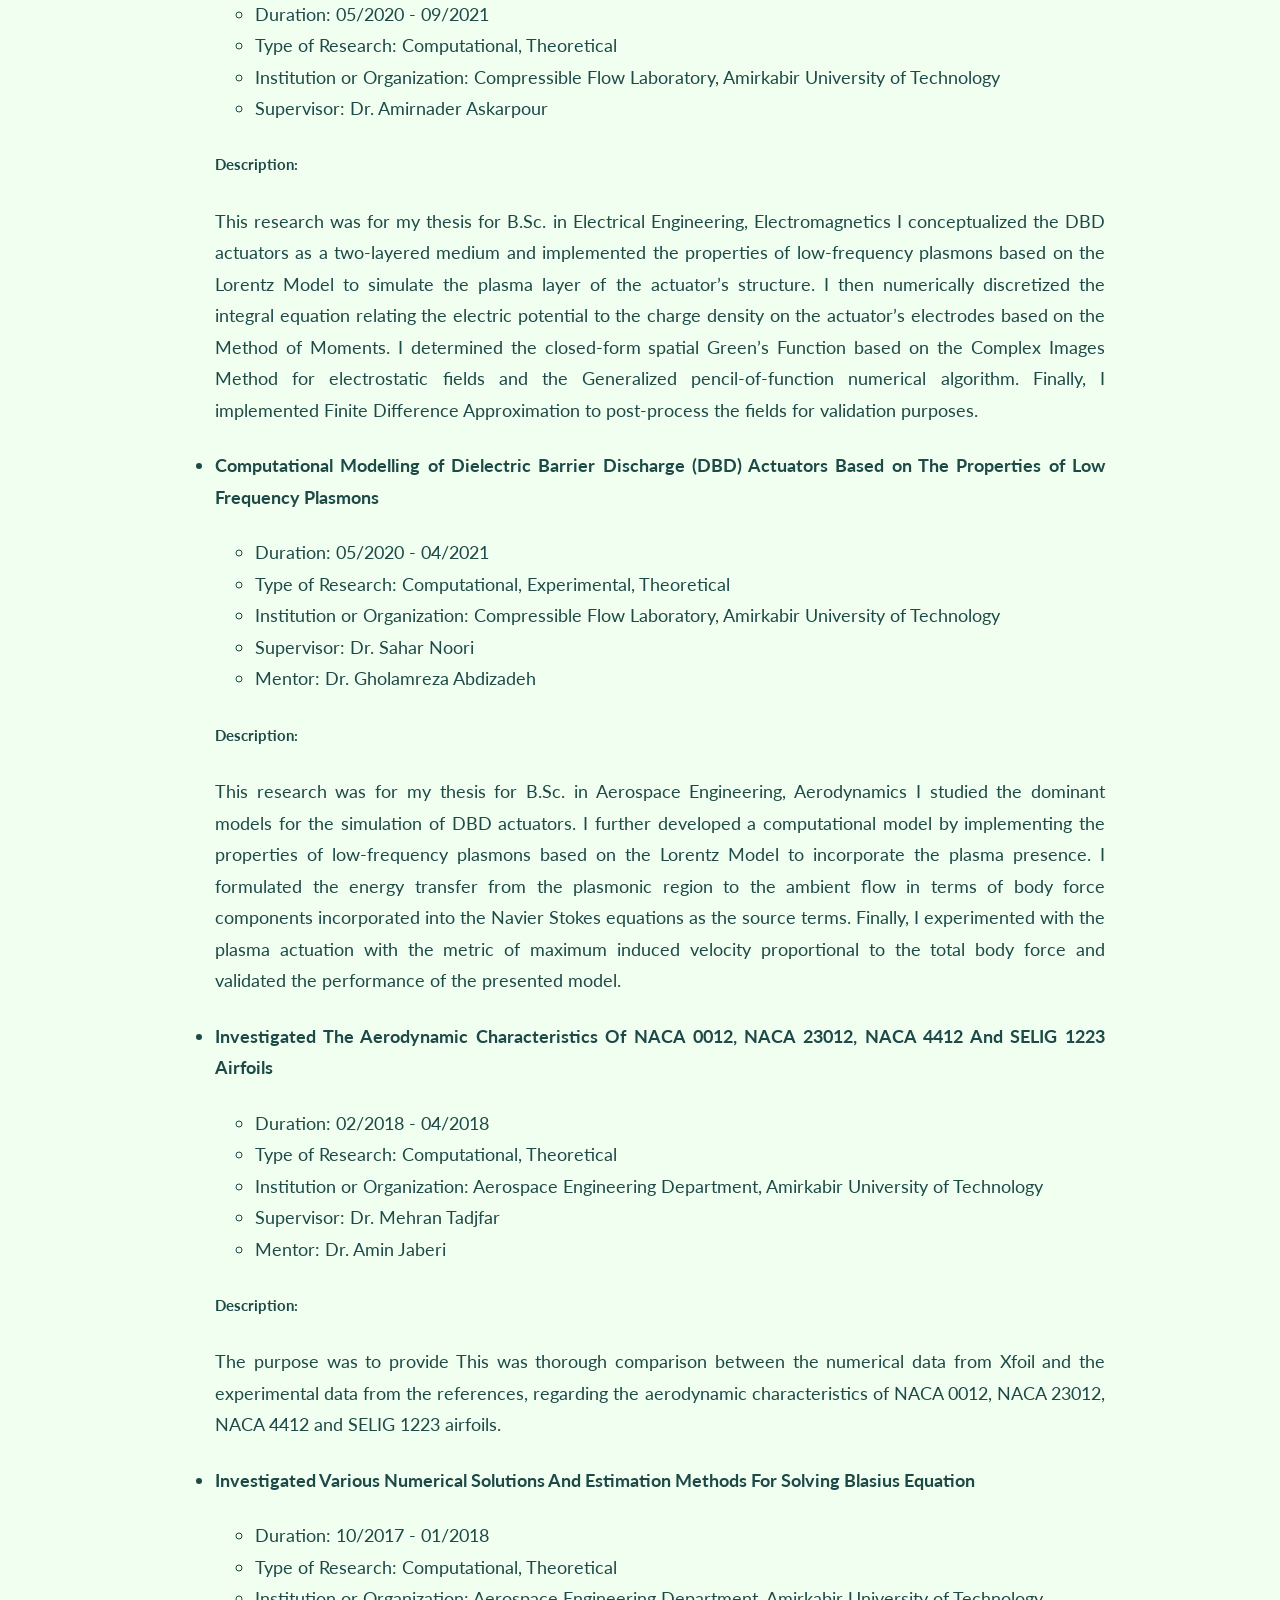
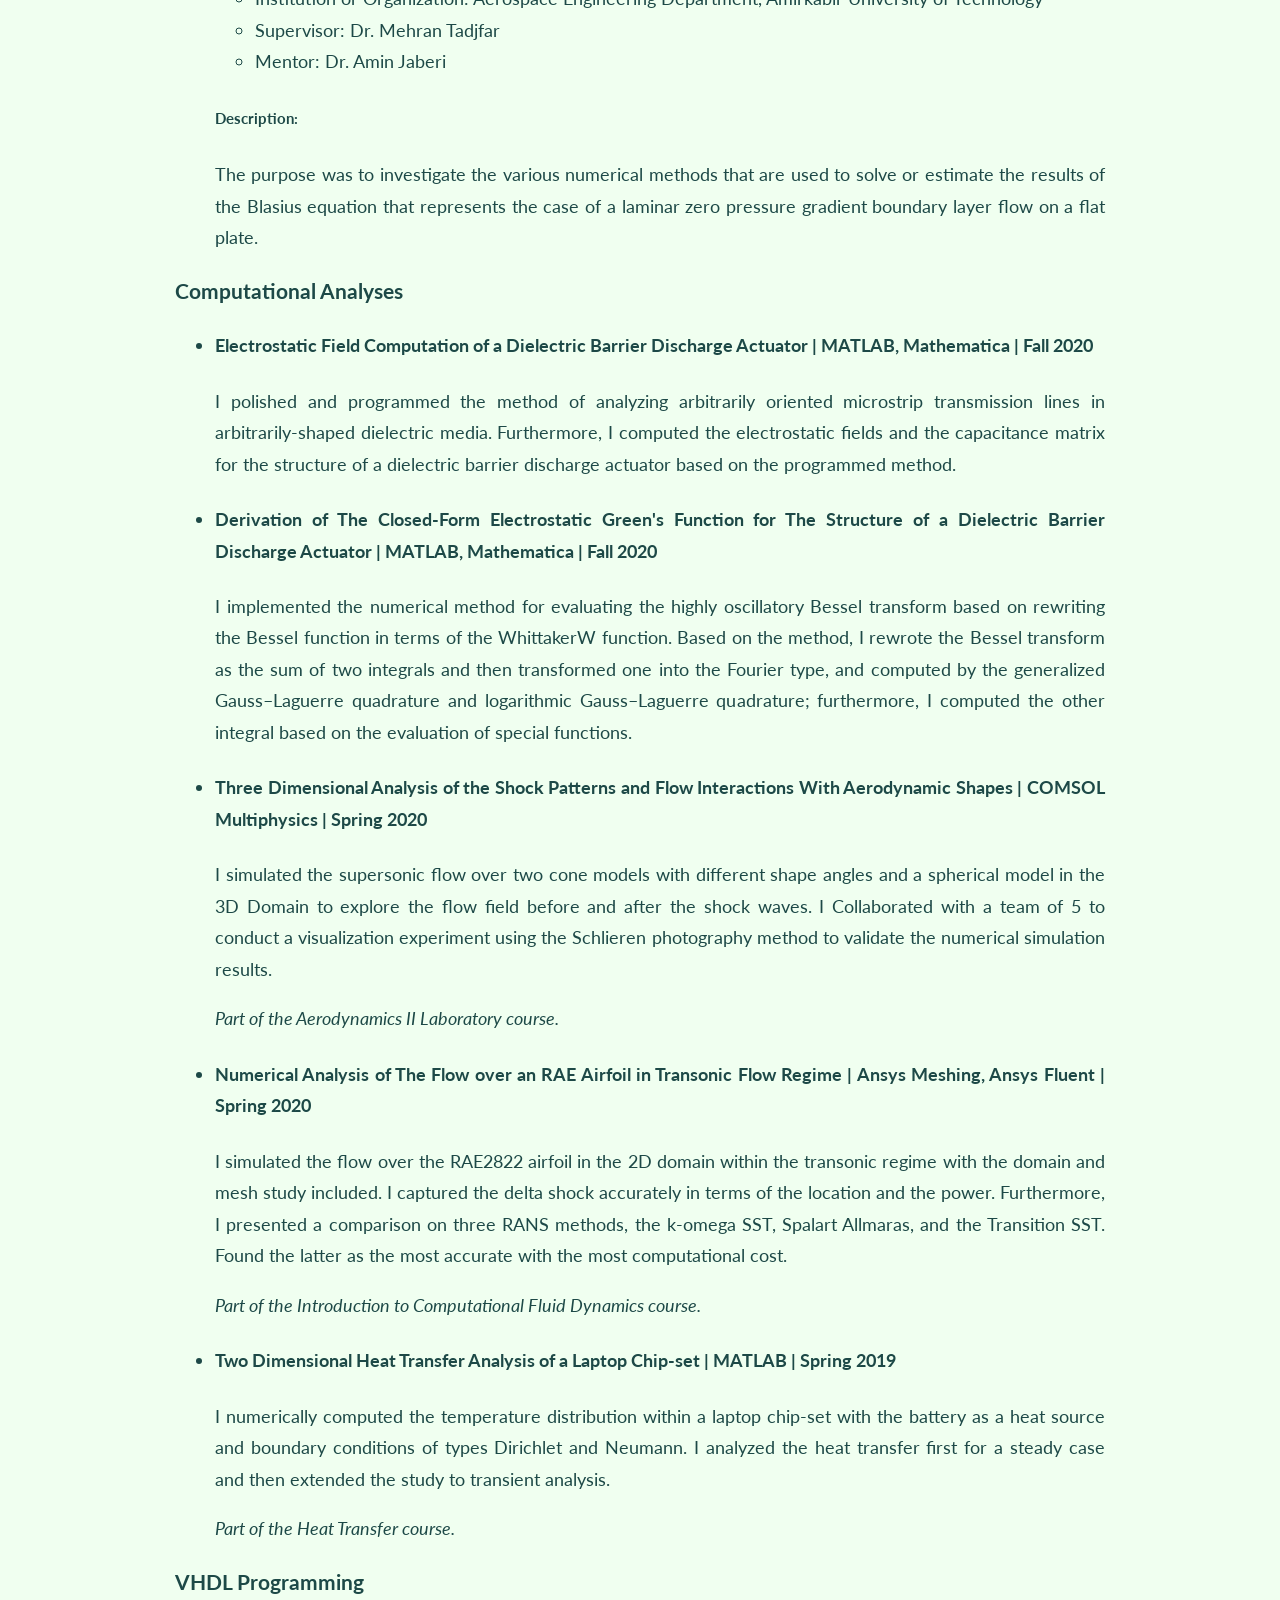
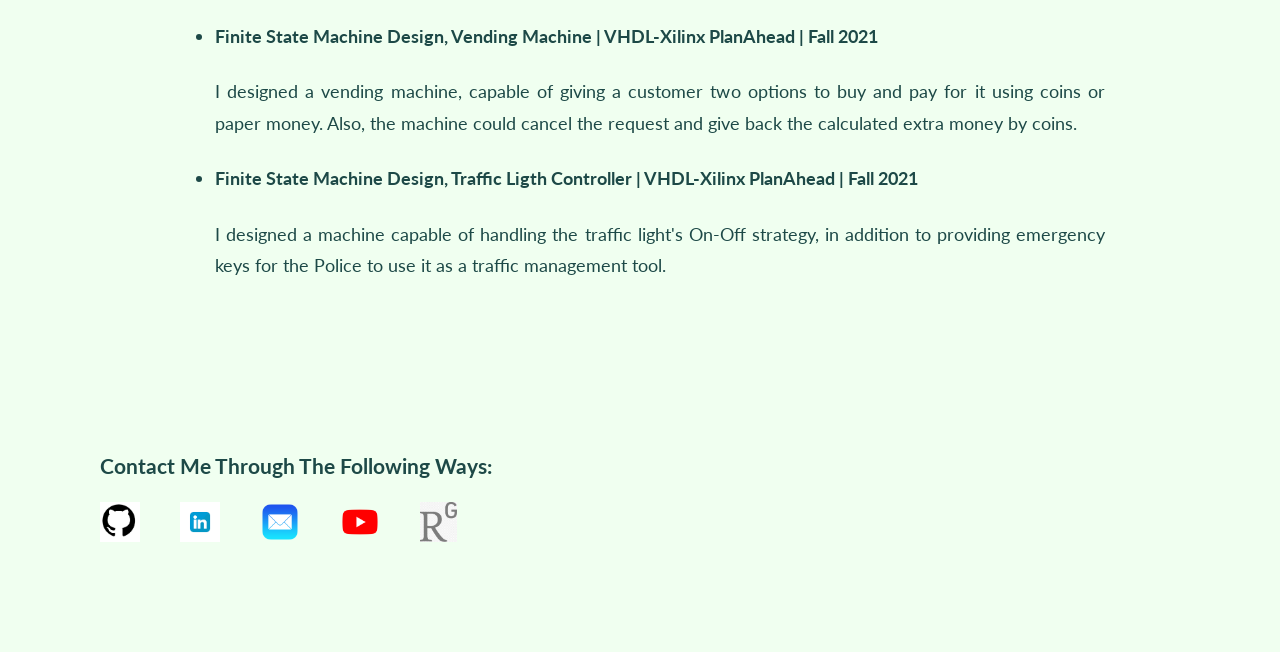
<file: experiences.html>
<!DOCTYPE html>
<html lang="en">
  <head>
    <meta charset="UTF-8" />
    <title>Experiences</title>
    <link
      href="https://fonts.googleapis.com/css?family=Lato"
      rel="stylesheet"
    />
    <link rel="stylesheet" href="styles.css" />
  </head>

  <body>
    <div class="container">
      <div class="nav-wrapper">
        <div class="left-side">
          <div class="nav-link-wrapper">
            <a href="index.html">Home</a>
          </div>

          <!--
          <div class="nav-link-wrapper">
            <a href="about.html">About Me</a>
          </div>
          -->

          <div class="nav-link-wrapper active-nav-link">
            <a href="experiences.html">Experiences</a>
          </div>

          <div class="nav-link-wrapper">
            <a href="contributions.html">Contributions</a>
          </div>

          <div class="nav-link-wrapper">
            <a href="skills.html">Skills</a>
          </div>

          <!--
          <div class="nav-link-wrapper">
            <a href="archive.html">Shared Resources</a>
          </div>
-->

          <div class="nav-link-wrapper">
            <a href="CV.pdf"> My CV</a>
          </div>
        </div>

        <div class="right-side">
          <div class="brand"><strong>Dina Soltani Tehrani</strong></div>
        </div>
      </div>
      <!--NavBar End-->
      <div class="content-wrapper">
        <div class="about-content-wrapper">
          <h3>Categories of Experiences</h3>
          <ul>
            <li><a href="#ResearchExperiences">Research Experiences</a></li>
            <li><a href="#ComputationalAnalyses">Computational Analyses</a></li>
            <!--
            <li>
              <a href="#DesignsandSimulations">Designs and Simulations</a>
            </li>-->
            <li><a href="#VHDLProgramming">VHDL Programming</a></li>

            <!-- <li>Data Science and Machine Leraning Projects</li>
            <li>Computational Analyses</li>
            <li>Communication Networks Projects</li>
            <li>AI-related Projects</li> 
            <li>Designs and Simulations</li>
            <li>VHDL Programming</li>-->
          </ul>
        </div>

        <div class="about-content-wrapper">
          <h3 id="ResearchExperiences">Research Experiences</h3>
          <ul>
            <li>
              <h4 id="Beheshti_TDA">
                Topological Data Analysis of Dark Matter Density Field in the
                N-body Simulations
              </h4>
              <ul>
                <li>Duration: 10/2021 - 07/2022</li>
                <li>
                  Type of Research: Computational, Data Science, Theoretical
                </li>
                <li>
                  Institution or Organization: Complex Systems Laboratory,
                  Shahid Beheshti University
                </li>
                <li>Supervisor: Dr. Mohammad Sadegh Movahed</li>
              </ul>
              <h5>Description:</h5>
              <p>
                I collaborate with a team of 4 to study the changing topological
                structure of the cosmic web using the tools of topological data
                analysis. We have implemented the Persistent Homology technique
                to examine the topology of large-scale structure at zero
                redshift within the cosmological standard model framework and
                interacting dark energy-dark matter models. We are currently
                conducting an analysis of the redshift evolution of large-scale
                structure with the use of persistence diagrams and Betti numbers
                from redshifts z=46.8 to z=0.
              </p>
            </li>

            <li>
              <h4 id="Beheshti_TDA">
                Numerical Methods in Hydrodynamics and Magneto-hydrodynamics
                Based on the Smoothed-Particle Hydrodynamics (SPH) Method
              </h4>
              <ul>
                <li>Duration: 04/2021 - 07/2022</li>
                <li>
                  Type of Research: Literature Review, Computational,
                  Theoretical
                </li>
                <li>
                  Institution or Organization: Amirkabir University of
                  Technology
                </li>
                <li>Supervisor: Dr. Sahar Noori</li>
                <li>Mentor: Dr. Gholamreza Abdizadeh</li>
              </ul>
              <h5>Description:</h5>
              <p>
                In this research, I reviewed the numerical methods of ideal
                hydrodynamics, both Eulerian and Lagrangian methods. I studied
                viscous relativistic hydrodynamics and resistive relativistic
                magneto-hydrodynamics. I reviewed the SPH method in terms of
                kernel approximation techniques and the performance of kernel
                functions. I then implemented the SPH method to study a toy-star
                model, and I am currently working on more complicated schemes to
                study how they work and how they are implemented.
              </p>
            </li>

            <li>
              <h4 id="bsc_thesis_elec">
                Electrodynamic Analysis of Dielectric Barrier Discharge (DBD)
                Actuators Based on The Properties of Low-Frequency Plasmons
              </h4>
              <ul>
                <li>Duration: 05/2020 - 09/2021</li>
                <li>Type of Research: Computational, Theoretical</li>
                <li>
                  Institution or Organization: Compressible Flow Laboratory,
                  Amirkabir University of Technology
                </li>
                <li>Supervisor: Dr. Amirnader Askarpour</li>
              </ul>
              <h5>Description:</h5>
              <p>
                This research was for my thesis for B.Sc. in Electrical
                Engineering, Electromagnetics I conceptualized the DBD actuators
                as a two-layered medium and implemented the properties of
                low-frequency plasmons based on the Lorentz Model to simulate
                the plasma layer of the actuator’s structure. I then numerically
                discretized the integral equation relating the electric
                potential to the charge density on the actuator’s electrodes
                based on the Method of Moments. I determined the closed-form
                spatial Green’s Function based on the Complex Images Method for
                electrostatic fields and the Generalized pencil-of-function
                numerical algorithm. Finally, I implemented Finite Difference
                Approximation to post-process the fields for validation
                purposes.
              </p>
            </li>

            <li>
              <h4 id="bsc_thesis_aero">
                Computational Modelling of Dielectric Barrier Discharge (DBD)
                Actuators Based on The Properties of Low Frequency Plasmons
              </h4>
              <ul>
                <li>Duration: 05/2020 - 04/2021</li>
                <li>
                  Type of Research: Computational, Experimental, Theoretical
                </li>
                <li>
                  Institution or Organization: Compressible Flow Laboratory,
                  Amirkabir University of Technology
                </li>
                <li>Supervisor: Dr. Sahar Noori</li>
                <li>Mentor: Dr. Gholamreza Abdizadeh</li>
              </ul>
              <h5>Description:</h5>
              <p>
                This research was for my thesis for B.Sc. in Aerospace
                Engineering, Aerodynamics I studied the dominant models for the
                simulation of DBD actuators. I further developed a computational
                model by implementing the properties of low-frequency plasmons
                based on the Lorentz Model to incorporate the plasma presence. I
                formulated the energy transfer from the plasmonic region to the
                ambient flow in terms of body force components incorporated into
                the Navier Stokes equations as the source terms. Finally, I
                experimented with the plasma actuation with the metric of
                maximum induced velocity proportional to the total body force
                and validated the performance of the presented model.
              </p>
            </li>

            <li>
              <h4>
                Investigated The Aerodynamic Characteristics Of NACA 0012, NACA
                23012, NACA 4412 And SELIG 1223 Airfoils
              </h4>
              <ul>
                <li>Duration: 02/2018 - 04/2018</li>
                <li>Type of Research: Computational, Theoretical</li>
                <li>
                  Institution or Organization: Aerospace Engineering Department,
                  Amirkabir University of Technology
                </li>
                <li>Supervisor: Dr. Mehran Tadjfar</li>
                <li>Mentor: Dr. Amin Jaberi</li>
              </ul>
              <h5>Description:</h5>
              <p>
                The purpose was to provide This was thorough comparison between
                the numerical data from Xfoil and the experimental data from the
                references, regarding the aerodynamic characteristics of NACA
                0012, NACA 23012, NACA 4412 and SELIG 1223 airfoils.
              </p>
            </li>

            <li>
              <h4>
                Investigated Various Numerical Solutions And Estimation Methods
                For Solving Blasius Equation
              </h4>
              <ul>
                <li>Duration: 10/2017 - 01/2018</li>
                <li>Type of Research: Computational, Theoretical</li>
                <li>
                  Institution or Organization: Aerospace Engineering Department,
                  Amirkabir University of Technology
                </li>
                <li>Supervisor: Dr. Mehran Tadjfar</li>
                <li>Mentor: Dr. Amin Jaberi</li>
              </ul>
              <h5>Description:</h5>
              <p>
                The purpose was to investigate the various numerical methods
                that are used to solve or estimate the results of the Blasius
                equation that represents the case of a laminar zero pressure
                gradient boundary layer flow on a flat plate.
              </p>
            </li>
          </ul>

          <h3 id="ComputationalAnalyses">Computational Analyses</h3>
          <ul>
            <li>
              <h4>
                Electrostatic Field Computation of a Dielectric Barrier
                Discharge Actuator | MATLAB, Mathematica | Fall 2020
              </h4>
              <p>
                I polished and programmed the method of analyzing arbitrarily
                oriented microstrip transmission lines in arbitrarily-shaped
                dielectric media. Furthermore, I computed the electrostatic
                fields and the capacitance matrix for the structure of a
                dielectric barrier discharge actuator based on the programmed
                method.
              </p>
            </li>

            <li>
              <h4>
                Derivation of The Closed-Form Electrostatic Green's Function for
                The Structure of a Dielectric Barrier Discharge Actuator |
                MATLAB, Mathematica | Fall 2020
              </h4>
              <p>
                I implemented the numerical method for evaluating the highly
                oscillatory Bessel transform based on rewriting the Bessel
                function in terms of the WhittakerW function. Based on the
                method, I rewrote the Bessel transform as the sum of two
                integrals and then transformed one into the Fourier type, and
                computed by the generalized Gauss–Laguerre quadrature and
                logarithmic Gauss–Laguerre quadrature; furthermore, I computed
                the other integral based on the evaluation of special functions.
              </p>
            </li>

            <li>
              <h4>
                Three Dimensional Analysis of the Shock Patterns and Flow
                Interactions With Aerodynamic Shapes | COMSOL Multiphysics |
                Spring 2020
              </h4>
              <p>
                I simulated the supersonic flow over two cone models with
                different shape angles and a spherical model in the 3D Domain to
                explore the flow field before and after the shock waves. I
                Collaborated with a team of 5 to conduct a visualization
                experiment using the Schlieren photography method to validate
                the numerical simulation results.
              </p>
              <p>
                <em>Part of the Aerodynamics II Laboratory course.</em>
              </p>
            </li>

            <li>
              <h4>
                Numerical Analysis of The Flow over an RAE Airfoil in Transonic
                Flow Regime | Ansys Meshing, Ansys Fluent | Spring 2020
              </h4>
              <p>
                I simulated the flow over the RAE2822 airfoil in the 2D domain
                within the transonic regime with the domain and mesh study
                included. I captured the delta shock accurately in terms of the
                location and the power. Furthermore, I presented a comparison on
                three RANS methods, the k-omega SST, Spalart Allmaras, and the
                Transition SST. Found the latter as the most accurate with the
                most computational cost.
              </p>
              <p>
                <em
                  >Part of the Introduction to Computational Fluid Dynamics
                  course.</em
                >
              </p>
            </li>

            <li>
              <h4>
                Two Dimensional Heat Transfer Analysis of a Laptop Chip-set |
                MATLAB | Spring 2019
              </h4>
              <p>
                I numerically computed the temperature distribution within a
                laptop chip-set with the battery as a heat source and boundary
                conditions of types Dirichlet and Neumann. I analyzed the heat
                transfer first for a steady case and then extended the study to
                transient analysis.
              </p>
              <p>
                <em>Part of the Heat Transfer course.</em>
              </p>
            </li>
          </ul>
          <!--
          <h3 id="DesignsandSimulations">Designs and Simulations</h3>
          <ul>
            <li>
              <h4>
                Designed an Earth-to-Mars trip based on Hohmann transfer | STK,
                MATLAB | Spring 2021
              </h4>
              <p>
                I simulated a trip starting from the parking orbit around the
                Earth, calculated using MATLAB at reasonable launch date. The
                trip has three main phases: 1.Escaping from the Earth orbit,
                2.going through the Hohmann transfer orbit, 3.entering the
                Mars's orbit, and the controlling parameter was the Thrust
                vector of the probe.
              </p>
            </li>

            <li>
              <h4>
                Simulation of the Dynamics and The Vibration Pattern of a MEMS
                Sensor | MATLAB Simulink | Fall 2018
              </h4>
              <p>
                I simulated a MEMS system, regarding its dynamics and
                vibrational patterns, and analyzed the characteristics of the
                system based on the governing equations using MATLAB Simulink.
              </p>
            </li>

            <li>
              <h4>
                Inverted Pendulum Controller Design | MATLAB Simulink | Fall
                2018
              </h4>
              <p>
                I studied and implemented different controlling strategies,
                Compensation, Lead-Lag, PD, PI, and PID in order to find the
                best senario to design a controller for an Inverted Pendulun. I
                simulated each designed system using MATLAB Simulink, and
                reported a comparison on the performance of each system with the
                metric of reaction times (rise time, fall time).
              </p>
            </li>

            <li>
              <h4>
                Simulator Design for a 3-degree-of-freedom Flight Simulator for
                Airbus-A320 | MATLAB Simulink | Fall 2018
              </h4>
              <p>
                I implemented the flight dynamics differential equations in
                MATLAB Simulink. I used the simulator to study two of the widely
                known flight maneuvers, the cruise and the glide phases.
              </p>
            </li>
          </ul>
-->
          <h3 id="VHDLProgramming">VHDL Programming</h3>
          <ul>
            <li>
              <h4>
                Finite State Machine Design, Vending Machine | VHDL-Xilinx
                PlanAhead | Fall 2021
              </h4>
              <p>
                I designed a vending machine, capable of giving a customer two
                options to buy and pay for it using coins or paper money. Also,
                the machine could cancel the request and give back the
                calculated extra money by coins.
              </p>
            </li>
            <li>
              <h4>
                Finite State Machine Design, Traffic Ligth Controller |
                VHDL-Xilinx PlanAhead | Fall 2021
              </h4>
              <p>
                I designed a machine capable of handling the traffic light's
                On-Off strategy, in addition to providing emergency keys for the
                Police to use it as a traffic management tool.
              </p>
            </li>
          </ul>
        </div>
      </div>
    </div>
    <p><br /></p>
    <p><br /></p>
    <h3>Contact Me Through The Following Ways:</h3>

    <div class="contact">
      <a href="https://github.com/dinasoltani"
        ><img src="images/logos/github.png" height="40"
      /></a>
      <a href="https://www.linkedin.com/in/dina-soltani-t"
        ><img src="images/logos/linkedin.png" height="40"
      /></a>
      <a href="mailto:dsoltanit.w@gmail.com"
        ><img src="images/logos/email.png" height="40"
      /></a>
      <a href="https://www.youtube.com/channel/UCRJ9ceJmwjW35Rqpu2liBdQ"
        ><img src="images/logos/youtube.png" height="40"
      /></a>
      <a href="https://www.researchgate.net/profile/Dina-Soltani-Tehrani"
        ><img src="images/logos/rg.jpg" height="40"
      /></a>
    </div>
  </body>

  <script>
    const portfolioItems = document.querySelectorAll(".portfolio-item-wrapper");

    portfolioItems.forEach((portfolioItem) => {
      portfolioItem.addEventListener("mouseover", () => {
        console.log(portfolioItem.childNodes[1].classList);
        portfolioItem.childNodes[1].classList.add("image-blur");
      });

      portfolioItem.addEventListener("mouseout", () => {
        console.log(portfolioItem.childNodes[1].classList);
        portfolioItem.childNodes[1].classList.remove("image-blur");
      });
    });
  </script>
</html>
</file>
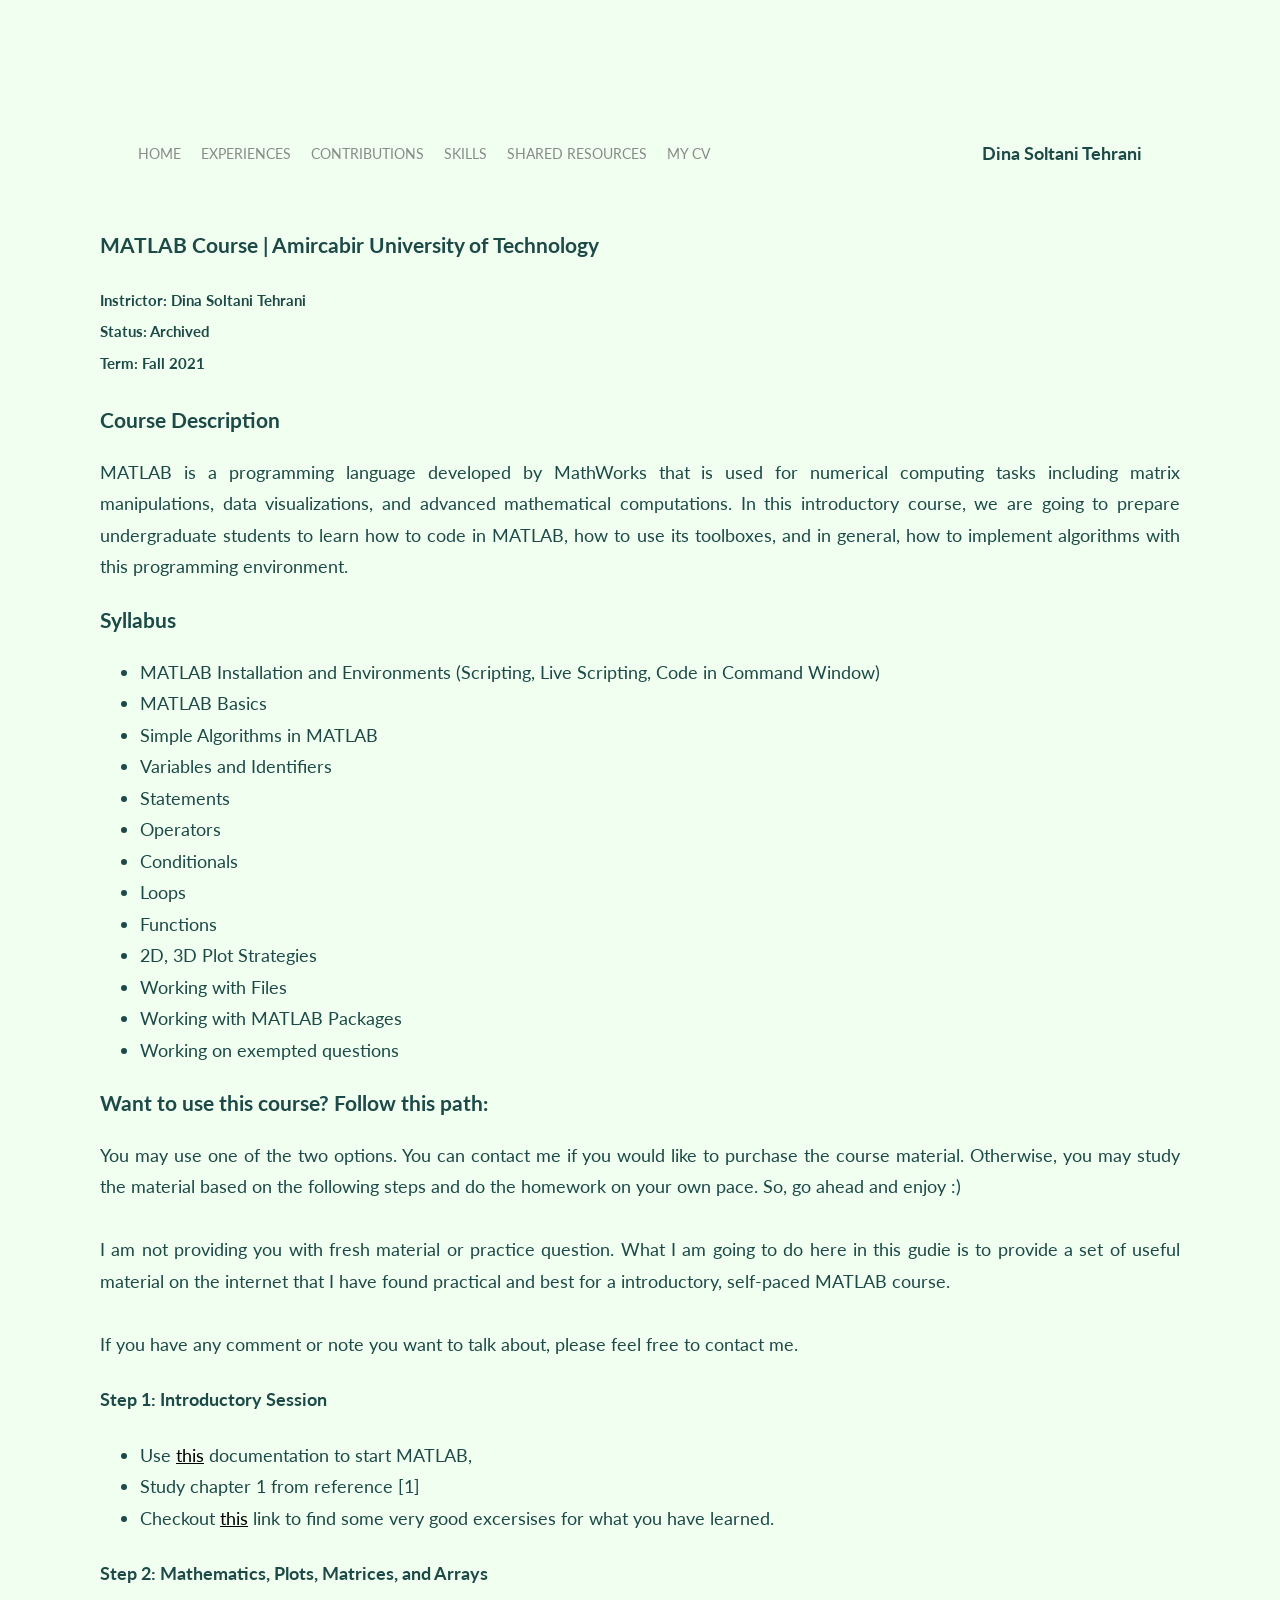
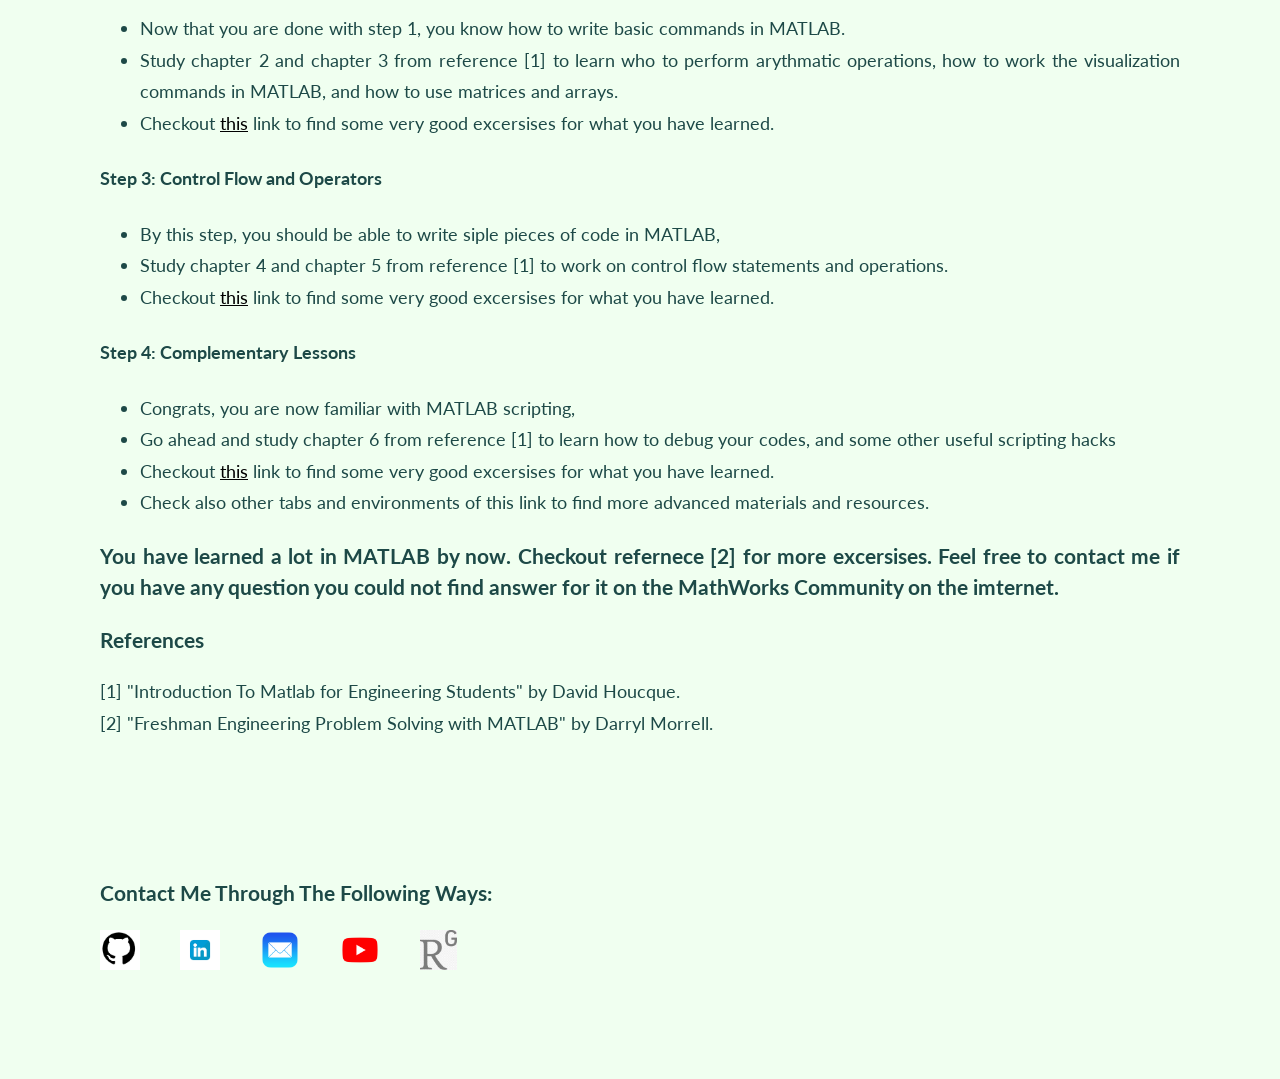
<file: MATLAB_AUT_F21.html>
<!DOCTYPE html>
<html lang="en">
  <head>
    <meta charset="UTF-8" />
    <title>Shared Resources</title>
    <link
      href="https://fonts.googleapis.com/css?family=Lato"
      rel="stylesheet"
    />
    <link rel="stylesheet" href="styles.css" />
  </head>

  <body>
    <div class="container">
      <div class="nav-wrapper">
        <div class="left-side">
          <div class="nav-link-wrapper">
            <a href="index.html">Home</a>
          </div>

          <!--
          <div class="nav-link-wrapper">
            <a href="about.html">About Me</a>
          </div>
          -->

          <div class="nav-link-wrapper">
            <a href="experiences.html">Experiences</a>
          </div>

          <div class="nav-link-wrapper">
            <a href="contributions.html">Contributions</a>
          </div>

          <div class="nav-link-wrapper">
            <a href="skills.html">Skills</a>
          </div>

          <div class="nav-link-wrapper">
            <a href="archive.html">Shared Resources</a>
          </div>

          <div class="nav-link-wrapper">
            <a href="CV.pdf"> My CV</a>
          </div>
        </div>

        <div class="right-side">
          <div class="brand"><strong>Dina Soltani Tehrani</strong></div>
        </div>
      </div>
      <!--NavBar End-->
      <div class="content-wrapper">
        <h3>MATLAB Course | Amircabir University of Technology</h3>
        <h5>
          Instrictor: Dina Soltani Tehrani<br />
          Status: Archived<br />
          Term: Fall 2021
        </h5>
        <!--
        <h3>
          I am currently working on this page. It will be up as soon as
          possible.
        </h3>
        <h4>Thank you very much.</h4>
        <h4>Dina Soltani Tehrani</h4>
        -->
        <!-------------------------------------------------------------------------------------------------->
        <h3>Course Description</h3>
        <p>
          MATLAB is a programming language developed by MathWorks that is used
          for numerical computing tasks including matrix manipulations, data
          visualizations, and advanced mathematical computations. In this
          introductory course, we are going to prepare undergraduate students to
          learn how to code in MATLAB, how to use its toolboxes, and in general,
          how to implement algorithms with this programming environment.
        </p>
        <h3>Syllabus</h3>
        <ul>
          <li>
            MATLAB Installation and Environments (Scripting, Live Scripting,
            Code in Command Window)
          </li>
          <li>MATLAB Basics</li>
          <li>Simple Algorithms in MATLAB</li>
          <li>Variables and Identifiers</li>
          <li>Statements</li>
          <li>Operators</li>
          <li>Conditionals</li>
          <li>Loops</li>
          <li>Functions</li>
          <li>2D, 3D Plot Strategies</li>
          <li>Working with Files</li>
          <li>Working with MATLAB Packages</li>
          <li>Working on exempted questions</li>
        </ul>
        <h3>Want to use this course? Follow this path:</h3>
        <p>
          You may use one of the two options. You can contact me if you would
          like to purchase the course material. Otherwise, you may study the
          material based on the following steps and do the homework on your own
          pace. So, go ahead and enjoy :)<br />
          <br />
          I am not providing you with fresh material or practice question. What
          I am going to do here in this gudie is to provide a set of useful
          material on the internet that I have found practical and best for a
          introductory, self-paced MATLAB course. <br />
          <br />If you have any comment or note you want to talk about, please
          feel free to contact me.
        </p>
        <h4>Step 1: Introductory Session</h4>
        <ul>
          <li>
            Use
            <a
              href="https://www.mathworks.com/help/install/install-products.html"
              >this</a
            >
            documentation to start MATLAB,
          </li>
          <li>Study chapter 1 from reference [1]</li>
          <li>
            Checkout
            <a
              href="https://ocw.mit.edu/courses/electrical-engineering-and-computer-science/6-057-introduction-to-matlab-january-iap-2019/assignments/"
              >this</a
            >
            link to find some very good excersises for what you have learned.
          </li>
        </ul>

        <h4>Step 2: Mathematics, Plots, Matrices, and Arrays</h4>
        <ul>
          <li>
            Now that you are done with step 1, you know how to write basic
            commands in MATLAB.
          </li>
          <li>
            Study chapter 2 and chapter 3 from reference [1] to learn who to
            perform arythmatic operations, how to work the visualization
            commands in MATLAB, and how to use matrices and arrays.
          </li>
          <li>
            Checkout
            <a
              href="https://ocw.mit.edu/courses/electrical-engineering-and-computer-science/6-057-introduction-to-matlab-january-iap-2019/assignments/"
              >this</a
            >
            link to find some very good excersises for what you have learned.
          </li>
        </ul>

        <h4>Step 3: Control Flow and Operators</h4>
        <ul>
          <li>
            By this step, you should be able to write siple pieces of code in
            MATLAB,
          </li>
          <li>
            Study chapter 4 and chapter 5 from reference [1] to work on control
            flow statements and operations.
          </li>
          <li>
            Checkout
            <a
              href="https://ocw.mit.edu/courses/electrical-engineering-and-computer-science/6-057-introduction-to-matlab-january-iap-2019/assignments/"
              >this</a
            >
            link to find some very good excersises for what you have learned.
          </li>
        </ul>

        <h4>Step 4: Complementary Lessons</h4>
        <ul>
          <li>Congrats, you are now familiar with MATLAB scripting,</li>
          <li>
            Go ahead and study chapter 6 from reference [1] to learn how to
            debug your codes, and some other useful scripting hacks
          </li>
          <li>
            Checkout
            <a
              href="https://ocw.mit.edu/courses/electrical-engineering-and-computer-science/6-057-introduction-to-matlab-january-iap-2019/assignments/"
              >this</a
            >
            link to find some very good excersises for what you have learned.
          </li>
          <li>
            Check also other tabs and environments of this link to find more
            advanced materials and resources.
          </li>
        </ul>

        <h3>
          You have learned a lot in MATLAB by now. Checkout refernece [2] for
          more excersises. Feel free to contact me if you have any question you
          could not find answer for it on the MathWorks Community on the
          imternet.
        </h3>

        <h3>References</h3>
        <p>
          [1] "Introduction To Matlab for Engineering Students" by David
          Houcque. <br />
          [2] "Freshman Engineering Problem Solving with MATLAB" by Darryl
          Morrell.
        </p>

        <!-------------------------------------------------------------------------------------------------->
      </div>
    </div>
    <p><br /></p>
    <p><br /></p>
    <h3>Contact Me Through The Following Ways:</h3>

    <div class="contact">
      <a href="https://github.com/dinasoltani"
        ><img src="images/logos/github.png" height="40"
      /></a>
      <a href="https://www.linkedin.com/in/dina-soltani-t"
        ><img src="images/logos/linkedin.png" height="40"
      /></a>
      <a href="mailto:dsoltanit.w@gmail.com"
        ><img src="images/logos/email.png" height="40"
      /></a>
      <a href="https://www.youtube.com/channel/UCRJ9ceJmwjW35Rqpu2liBdQ"
        ><img src="images/logos/youtube.png" height="40"
      /></a>
      <a href="https://www.researchgate.net/profile/Dina-Soltani-Tehrani"
        ><img src="images/logos/rg.jpg" height="40"
      /></a>
    </div>
  </body>

  <script>
    const portfolioItems = document.querySelectorAll(".portfolio-item-wrapper");

    portfolioItems.forEach((portfolioItem) => {
      portfolioItem.addEventListener("mouseover", () => {
        console.log(portfolioItem.childNodes[1].classList);
        portfolioItem.childNodes[1].classList.add("image-blur");
      });

      portfolioItem.addEventListener("mouseout", () => {
        console.log(portfolioItem.childNodes[1].classList);
        portfolioItem.childNodes[1].classList.remove("image-blur");
      });
    });
  </script>
</html>
</file>
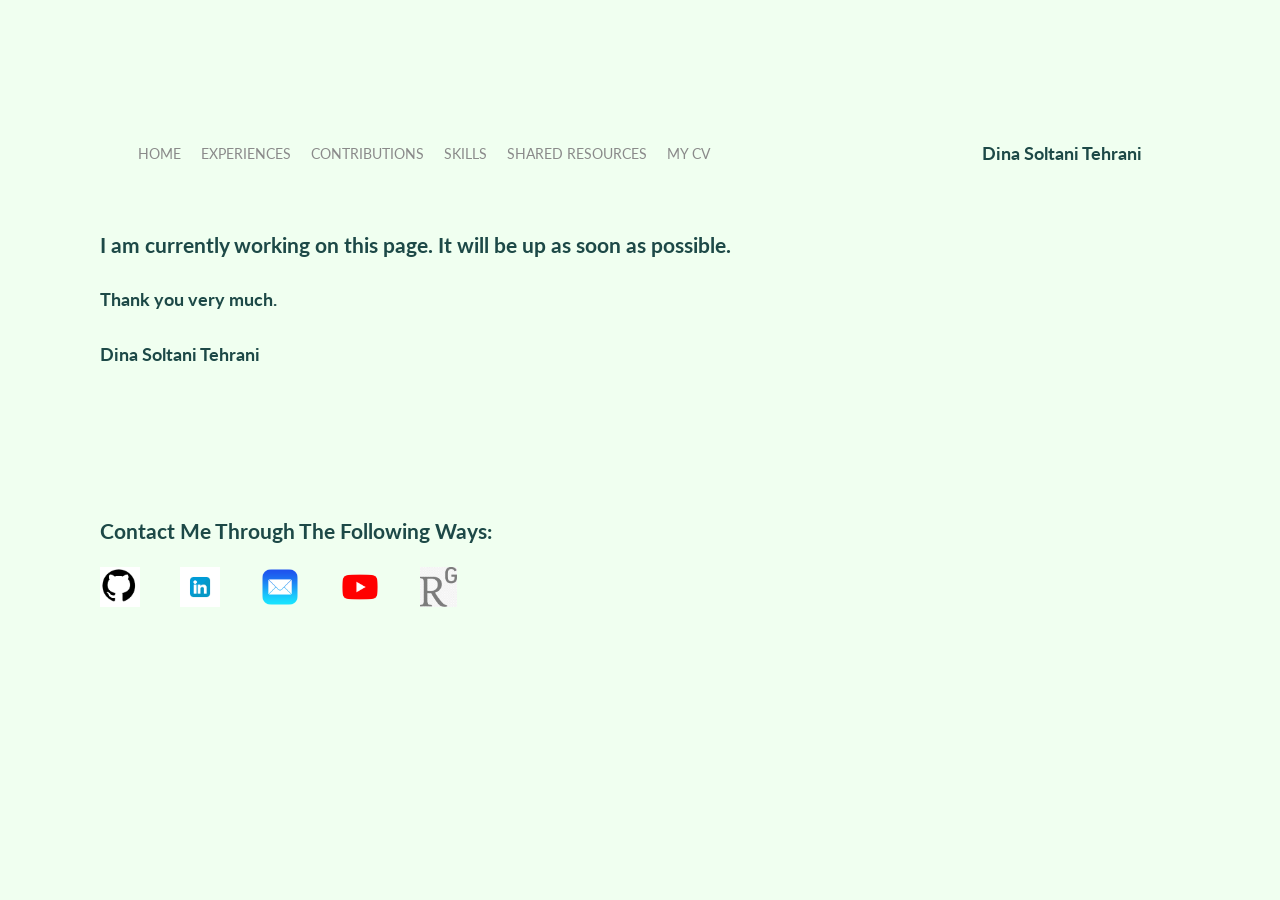
<file: MATLAB_Urmia_W22.html>
<!DOCTYPE html>
<html lang="en">
  <head>
    <meta charset="UTF-8" />
    <title>Shared Resources</title>
    <link
      href="https://fonts.googleapis.com/css?family=Lato"
      rel="stylesheet"
    />
    <link rel="stylesheet" href="styles.css" />
  </head>

  <body>
    <div class="container">
      <div class="nav-wrapper">
        <div class="left-side">
          <div class="nav-link-wrapper">
            <a href="index.html">Home</a>
          </div>

          <!--
          <div class="nav-link-wrapper">
            <a href="about.html">About Me</a>
          </div>
          -->

          <div class="nav-link-wrapper">
            <a href="experiences.html">Experiences</a>
          </div>

          <div class="nav-link-wrapper">
            <a href="contributions.html">Contributions</a>
          </div>

          <div class="nav-link-wrapper">
            <a href="skills.html">Skills</a>
          </div>

          <div class="nav-link-wrapper">
            <a href="archive.html">Shared Resources</a>
          </div>

          <div class="nav-link-wrapper">
            <a href="CV.pdf"> My CV</a>
          </div>
        </div>

        <div class="right-side">
          <div class="brand"><strong>Dina Soltani Tehrani</strong></div>
        </div>
      </div>
      <!--NavBar End-->
      <div class="content-wrapper">
        <h3>
          I am currently working on this page. It will be up as soon as
          possible.
        </h3>
        <h4>Thank you very much.</h4>
        <h4>Dina Soltani Tehrani</h4>

        <!-------------------------------------------------------------------------------------------------->

        <!-------------------------------------------------------------------------------------------------->
      </div>
    </div>
    <p><br /></p>
    <p><br /></p>
    <h3>Contact Me Through The Following Ways:</h3>

    <div class="contact">
      <a href="https://github.com/dinasoltani"
        ><img src="images/logos/github.png" height="40"
      /></a>
      <a href="https://www.linkedin.com/in/dina-soltani-t"
        ><img src="images/logos/linkedin.png" height="40"
      /></a>
      <a href="mailto:dsoltanit.w@gmail.com"
        ><img src="images/logos/email.png" height="40"
      /></a>
      <a href="https://www.youtube.com/channel/UCRJ9ceJmwjW35Rqpu2liBdQ"
        ><img src="images/logos/youtube.png" height="40"
      /></a>
      <a href="https://www.researchgate.net/profile/Dina-Soltani-Tehrani"
        ><img src="images/logos/rg.jpg" height="40"
      /></a>
    </div>
  </body>

  <script>
    const portfolioItems = document.querySelectorAll(".portfolio-item-wrapper");

    portfolioItems.forEach((portfolioItem) => {
      portfolioItem.addEventListener("mouseover", () => {
        console.log(portfolioItem.childNodes[1].classList);
        portfolioItem.childNodes[1].classList.add("image-blur");
      });

      portfolioItem.addEventListener("mouseout", () => {
        console.log(portfolioItem.childNodes[1].classList);
        portfolioItem.childNodes[1].classList.remove("image-blur");
      });
    });
  </script>
</html>
</file>
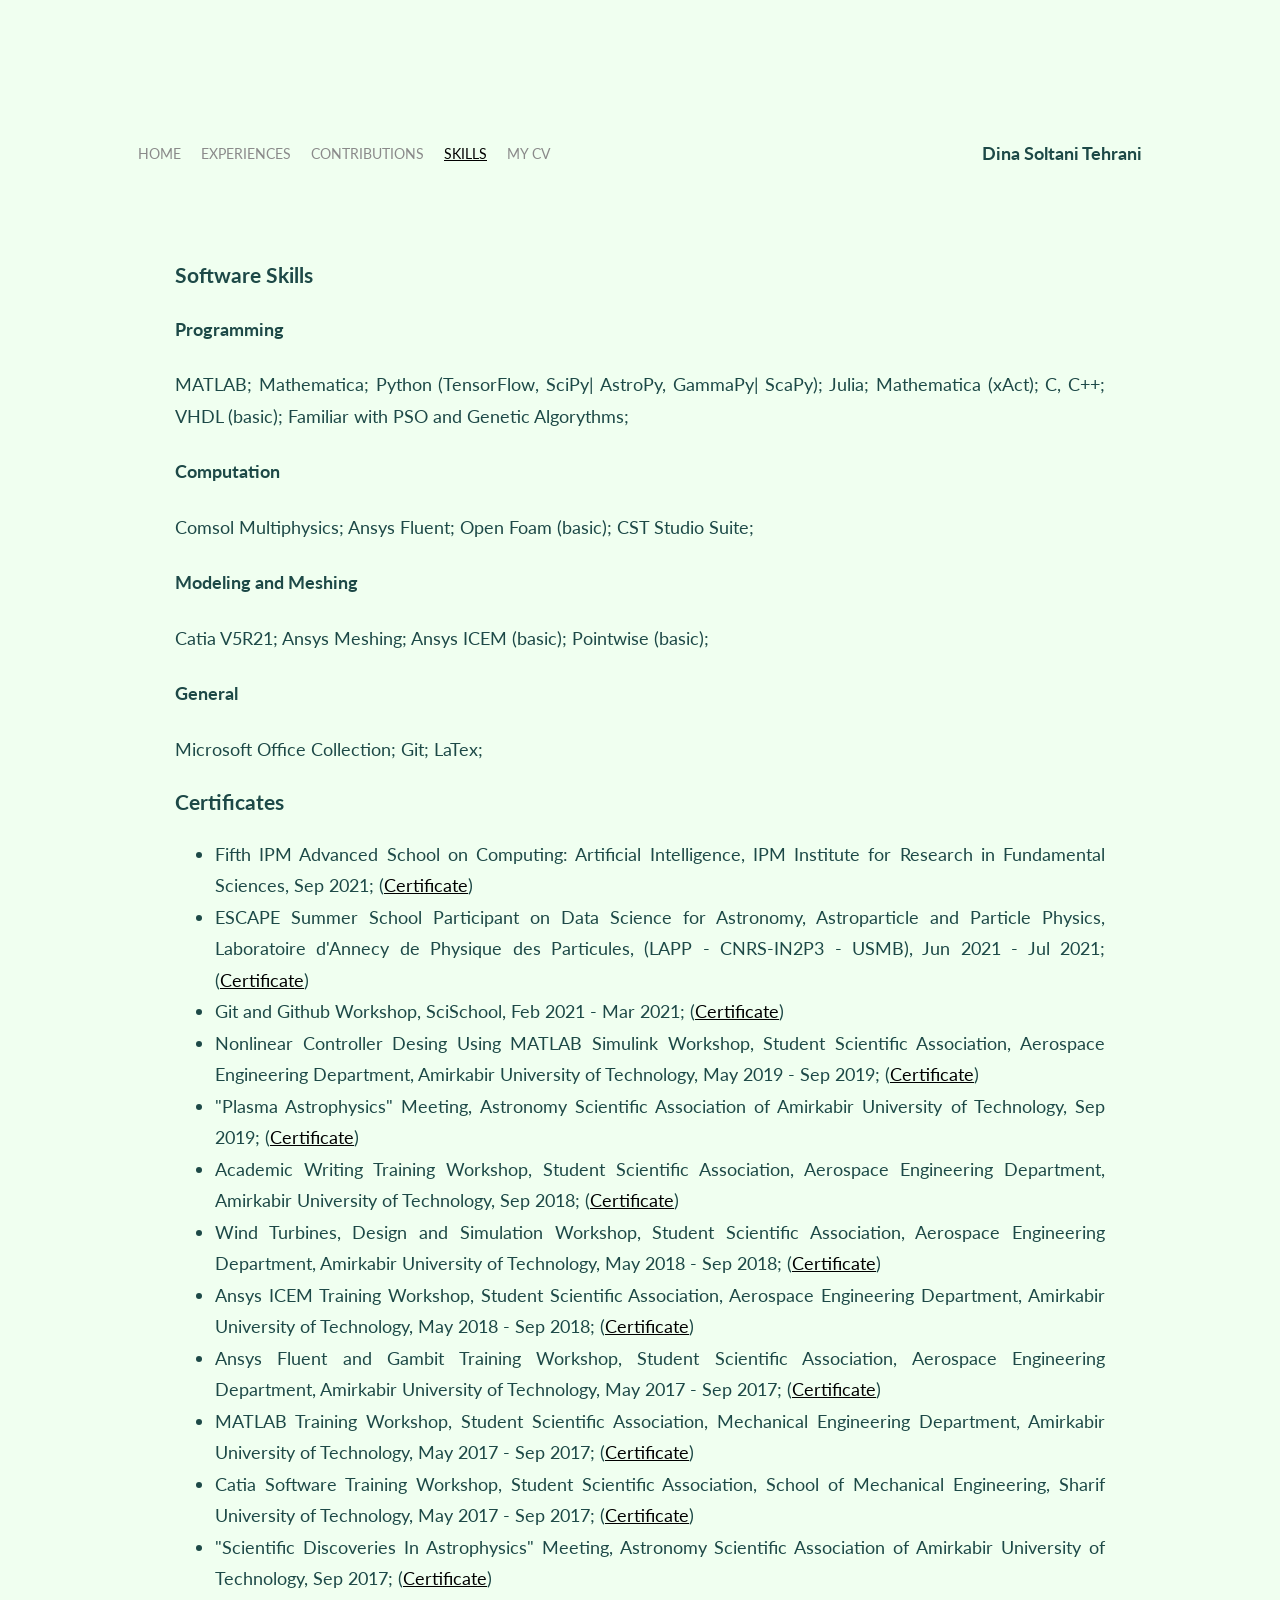
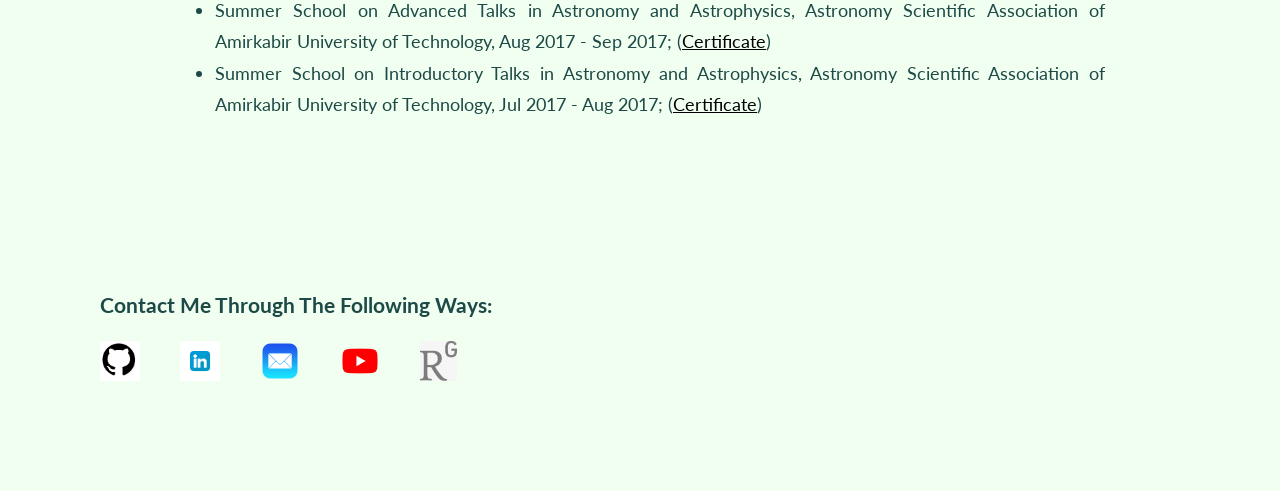
<file: skills.html>
<!DOCTYPE html>
<html lang="en">
  <head>
    <meta charset="UTF-8" />
    <title>Skills</title>
    <link
      href="https://fonts.googleapis.com/css?family=Lato"
      rel="stylesheet"
    />
    <link rel="stylesheet" href="styles.css" />
  </head>

  <body>
    <div class="container">
      <div class="nav-wrapper">
        <div class="left-side">
          <div class="nav-link-wrapper">
            <a href="index.html">Home</a>
          </div>

          <!--
          <div class="nav-link-wrapper">
            <a href="about.html">About Me</a>
          </div>
          -->

          <div class="nav-link-wrapper">
            <a href="experiences.html">Experiences</a>
          </div>

          <div class="nav-link-wrapper">
            <a href="contributions.html">Contributions</a>
          </div>

          <div class="nav-link-wrapper active-nav-link">
            <a href="skills.html">Skills</a>
          </div>

          <!--
          <div class="nav-link-wrapper">
            <a href="archive.html">Shared Resources</a>
          </div>
-->

          <div class="nav-link-wrapper">
            <a href="CV.pdf"> My CV</a>
          </div>
        </div>

        <div class="right-side">
          <div class="brand"><strong>Dina Soltani Tehrani</strong></div>
        </div>
      </div>
      <!--NavBar End-->
      <div class="content-wrapper">
        <!---->
        <div class="about-content-wrapper">
          <h3>Software Skills</h3>
          <h4>Programming</h4>
          MATLAB; Mathematica; Python (TensorFlow, SciPy| AstroPy, GammaPy|
          ScaPy); Julia; Mathematica (xAct); C, C++; VHDL (basic); Familiar with
          PSO and Genetic Algorythms;

          <h4>Computation</h4>

          Comsol Multiphysics; Ansys Fluent; Open Foam (basic); CST Studio
          Suite;

          <h4>Modeling and Meshing</h4>

          Catia V5R21; Ansys Meshing; Ansys ICEM (basic); Pointwise (basic);

          <h4>General</h4>

          Microsoft Office Collection; Git; LaTex;

          <h3>Certificates</h3>
          <ul>
            <li>
              Fifth IPM Advanced School on Computing: Artificial Intelligence,
              IPM Institute for Research in Fundamental Sciences, Sep 2021; (<a
                href="/Certificates/5th IPM Computing School.pdf"
                >Certificate</a
              >)
            </li>

            <li>
              ESCAPE Summer School Participant on Data Science for Astronomy,
              Astroparticle and Particle Physics, Laboratoire d'Annecy de
              Physique des Particules, (LAPP - CNRS-IN2P3 - USMB), Jun 2021 -
              Jul 2021; (<a href="/Certificates/ESCAPE_school_certificate.pdf"
                >Certificate</a
              >)
            </li>

            <li>
              Git and Github Workshop, SciSchool, Feb 2021 - Mar 2021; (<a
                href="/Certificates/Dina Soltani Tehrani.png"
                >Certificate</a
              >)
            </li>

            <li>
              Nonlinear Controller Desing Using MATLAB Simulink Workshop,
              Student Scientific Association, Aerospace Engineering Department,
              Amirkabir University of Technology, May 2019 - Sep 2019; (<a
                href="/Certificates/Advanced Simulink.pdf"
                >Certificate</a
              >)
            </li>

            <li>
              "Plasma Astrophysics" Meeting, Astronomy Scientific Association of
              Amirkabir University of Technology, Sep 2019; (<a
                href="/Certificates/PlasmaAstrpPhysics.pdf"
                >Certificate</a
              >)
            </li>

            <li>
              Academic Writing Training Workshop, Student Scientific
              Association, Aerospace Engineering Department, Amirkabir
              University of Technology, Sep 2018; (<a
                href="/Certificates/How to write Academic Papers.pdf"
                >Certificate</a
              >)
            </li>

            <li>
              Wind Turbines, Design and Simulation Workshop, Student Scientific
              Association, Aerospace Engineering Department, Amirkabir
              University of Technology, May 2018 - Sep 2018; (<a
                href="/Certificates/Wind_Turbine_Workshop.pdf"
                >Certificate</a
              >)
            </li>

            <li>
              Ansys ICEM Training Workshop, Student Scientific Association,
              Aerospace Engineering Department, Amirkabir University of
              Technology, May 2018 - Sep 2018; (<a href="/Certificates/ICEM.pdf"
                >Certificate</a
              >)
            </li>

            <li>
              Ansys Fluent and Gambit Training Workshop, Student Scientific
              Association, Aerospace Engineering Department, Amirkabir
              University of Technology, May 2017 - Sep 2017; (<a
                href="/Certificates/Ansys Fluent Gambit.pdf"
                >Certificate</a
              >)
            </li>

            <li>
              MATLAB Training Workshop, Student Scientific Association,
              Mechanical Engineering Department, Amirkabir University of
              Technology, May 2017 - Sep 2017; (<a
                href="/Certificates/IntrotoMATLAB.pdf"
                >Certificate</a
              >)
            </li>

            <li>
              Catia Software Training Workshop, Student Scientific Association,
              School of Mechanical Engineering, Sharif University of Technology,
              May 2017 - Sep 2017; (<a href="/Certificates/CATIA.pdf"
                >Certificate</a
              >)
            </li>

            <li>
              "Scientific Discoveries In Astrophysics" Meeting, Astronomy
              Scientific Association of Amirkabir University of Technology, Sep
              2017; (<a href="/Certificates/Cosmos_Meeting.pdf">Certificate</a>)
            </li>
            <li>
              Summer School on Advanced Talks in Astronomy and Astrophysics,
              Astronomy Scientific Association of Amirkabir University of
              Technology, Aug 2017 - Sep 2017; (<a
                href="/Certificates/Advanced Workshop on Astronomy and Astrophysics.pdf"
                >Certificate</a
              >)
            </li>

            <li>
              Summer School on Introductory Talks in Astronomy and Astrophysics,
              Astronomy Scientific Association of Amirkabir University of
              Technology, Jul 2017 - Aug 2017; (<a
                href="/Certificates/Introductory Workshop on Astronomy.pdf"
                >Certificate</a
              >)
            </li>
          </ul>
        </div>
      </div>
    </div>
    <p><br /></p>
    <p><br /></p>
    <h3>Contact Me Through The Following Ways:</h3>

    <div class="contact">
      <a href="https://github.com/dinasoltani"
        ><img src="images/logos/github.png" height="40"
      /></a>
      <a href="https://www.linkedin.com/in/dina-soltani-t"
        ><img src="images/logos/linkedin.png" height="40"
      /></a>
      <a href="mailto:dsoltanit.w@gmail.com"
        ><img src="images/logos/email.png" height="40"
      /></a>
      <a href="https://www.youtube.com/channel/UCRJ9ceJmwjW35Rqpu2liBdQ"
        ><img src="images/logos/youtube.png" height="40"
      /></a>
      <a href="https://www.researchgate.net/profile/Dina-Soltani-Tehrani"
        ><img src="images/logos/rg.jpg" height="40"
      /></a>
    </div>
  </body>

  <script>
    const portfolioItems = document.querySelectorAll(".portfolio-item-wrapper");

    portfolioItems.forEach((portfolioItem) => {
      portfolioItem.addEventListener("mouseover", () => {
        console.log(portfolioItem.childNodes[1].classList);
        portfolioItem.childNodes[1].classList.add("image-blur");
      });

      portfolioItem.addEventListener("mouseout", () => {
        console.log(portfolioItem.childNodes[1].classList);
        portfolioItem.childNodes[1].classList.remove("image-blur");
      });
    });
  </script>
</html>
</file>
<file: styles.css>
body {
  font-family: "Lato", sans-serif;
  font-size: large;
  line-height: 175%;
  margin: 20px;
  padding: 80px;
  background-color: honeydew;
  text-align: justify;
  color: rgb(29, 73, 71);
}

body a {
  font-family: "Lato", sans-serif;
  color: black;
}

.article {
  display: grid;
  grid-template-columns: repeat(2, 700px);
  grid-gap: 50px;
}

.article img {
  width: 500px;
  height: 400px;
  object-fit: cover;
}

body h2 {
  color: #8a8a8a;
}

.container {
  display: grid;
  grid-template-columns: 1fr;
}

.nav-wrapper {
  display: flex;
  justify-content: space-between;
  padding: 38px;
}

.left-side {
  display: flex;
}

.nav-wrapper > .left-side > div {
  margin-right: 20px;
  text-transform: uppercase;
  font-size: 0.9rem;
}

.nav-link-wrapper {
  height: 22px;
  border-bottom: 1px solid transparent;
  transition: border-bottom 0.5s;
}

.active-nav-link {
  border-bottom: 1px solid black;
}

.active-nav-link a {
  color: black !important;
}

.nav-link-wrapper a {
  color: #8a8a8a;
  text-decoration: none;
  transition: color 0.5s;
}

.nav-link-wrapper:hover {
  border-bottom: 1px solid black;
}

.nav-link-wrapper a:hover {
  color: black;
}

.portfolio-items-wrapper {
  display: grid;
  grid-template-columns: repeat(3, 400px);
  grid-gap: 40px;
}

.portfolio-item-wrapper {
  position: relative;
}

.portfolio-img-background {
  background-size: cover;
  background-position: center;
  background-repeat: no-repeat;
  height: 350px;
  width: 100%;
}

.img-text-wrapper {
  position: absolute;
  top: 0;
  display: flex;
  flex-direction: column;
  justify-content: center;
  align-items: center;
  height: 100%;
  text-align: center;
  padding-left: 100px;
  padding-right: 100px;
}

.img-text-wrapper .subtitle {
  transition: 1s;
  color: transparent;
}

.image-blur {
  transition: 1s;
  filter: brightness(10%);
}

.img-text-wrapper:hover .subtitle {
  color: rgb(43, 117, 114);
  font-weight: 600;
}

.logo-wrapper img {
  width: 50%;
  margin-bottom: 20px;
}

.two-column-wrapper {
  display: grid;
  grid-template-columns: repeat(2, 580px);
}

.profile-image-wrapper img {
  border-style: double;
  width: 80%;
  border-radius: 0px;
}

.about-image-wrapper img {
  margin-left: 150px;
  margin-bottom: 20px;
  margin-top: 100px;
  width: 60%;
  border-radius: 50px;
}

.profile-content-wrapper {
  padding: 30px;
}

.profile-content-wrapper h1 {
  color: rgb(29, 73, 71);
}

.qout p {
  padding: 5px;
  padding-left: 100px;
  padding-right: 100px;
}

.about-content-wrapper {
  padding: 30px;
  padding-left: 75px;
  padding-right: 75px;
}

.profile-content-wrapper p {
  color: rgb(115, 125, 129);
}

.contact {
  display: grid;
  grid-template-columns: repeat(5, 60px);
  grid-gap: 20px;
}

.article p {
  font-size: 1rem;
  color: rgb(29, 73, 71);
}

.sectioning {
  font-size: 1rem;
  color: rgb(29, 73, 71);
}
</file>
